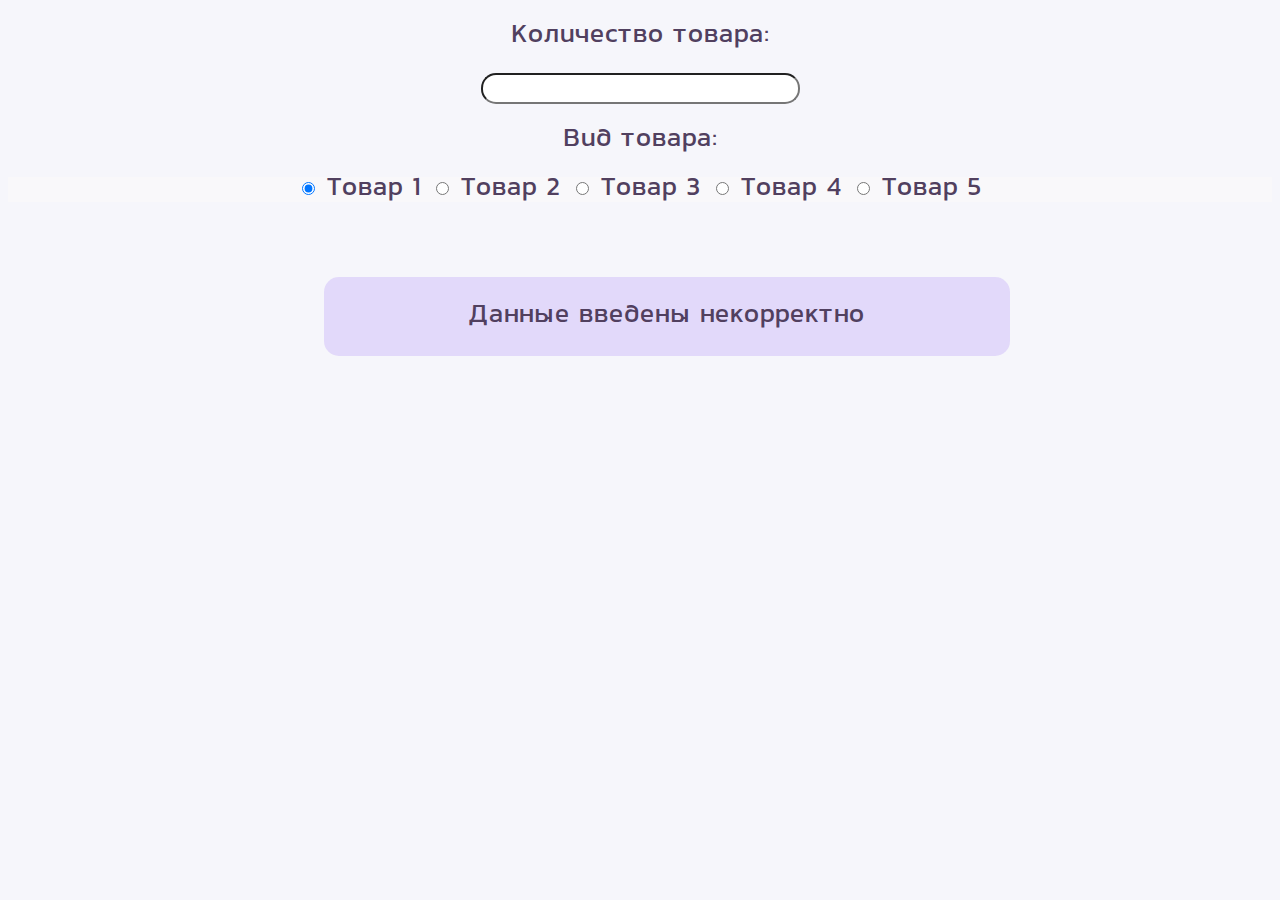
<file: index.html>
<!DOCTYPE html>
<html lang="en">
<head>
    <meta charset="UTF-8">
    <meta name="viewport" content="width=device-width, initial-scale=1.0">
    <meta http-equiv="refresh" content="0; url=./lab6/index.html" />
    <title>Document</title>
</head>
<body>
    
</body>
</html>
</file>
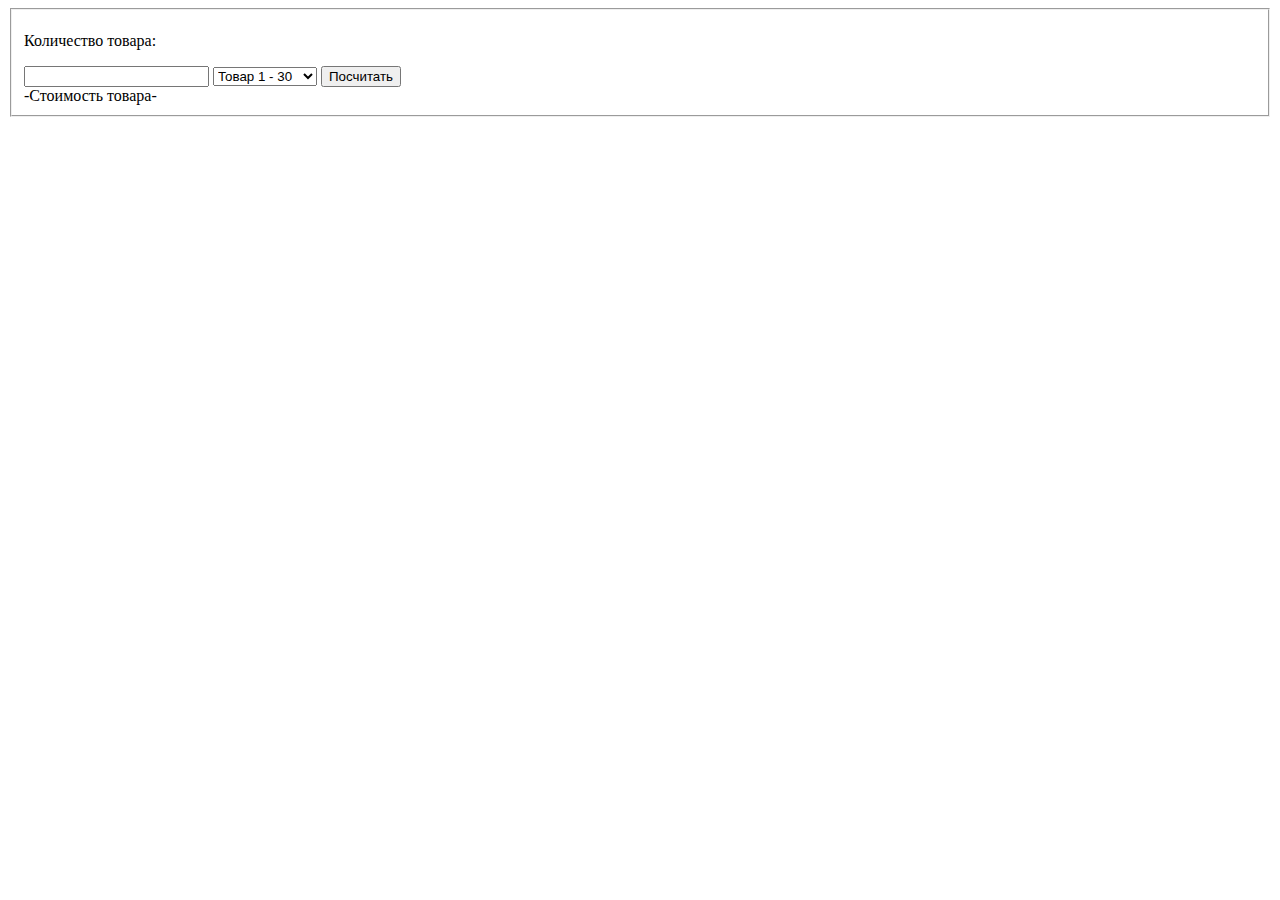
<file: lab5/index.html>
<!DOCTYPE html>
<html lang="ru">

<head>
    <meta charset="UTF-8">
    <meta name="viewport" content="width=device-width, initial-scale=1.0">
    <script src="calc.js" defer></script>
    <title> LAB5 </title>
</head>

<body>
    <fieldset>
    <form>
        <p> Количество товара: </p>
        <input name="cost" type="text">

        <select name="goods">
            <option value="g_1">Товар 1 - 30</option>
            <option value="g_2">Товар 2 - 50</option>
            <option value="g_3">Товар 3 - 189</option>
            <option value="g_4">Товар 4 - 95</option>
            <option value="g_5">Товар 5 - 60</option>
        </select>

        <button id="button_1"> Посчитать </button>
    </form>

    <div id="result">-Стоимость товара-</div>
    </fieldset>
</body>
</html>
</file>
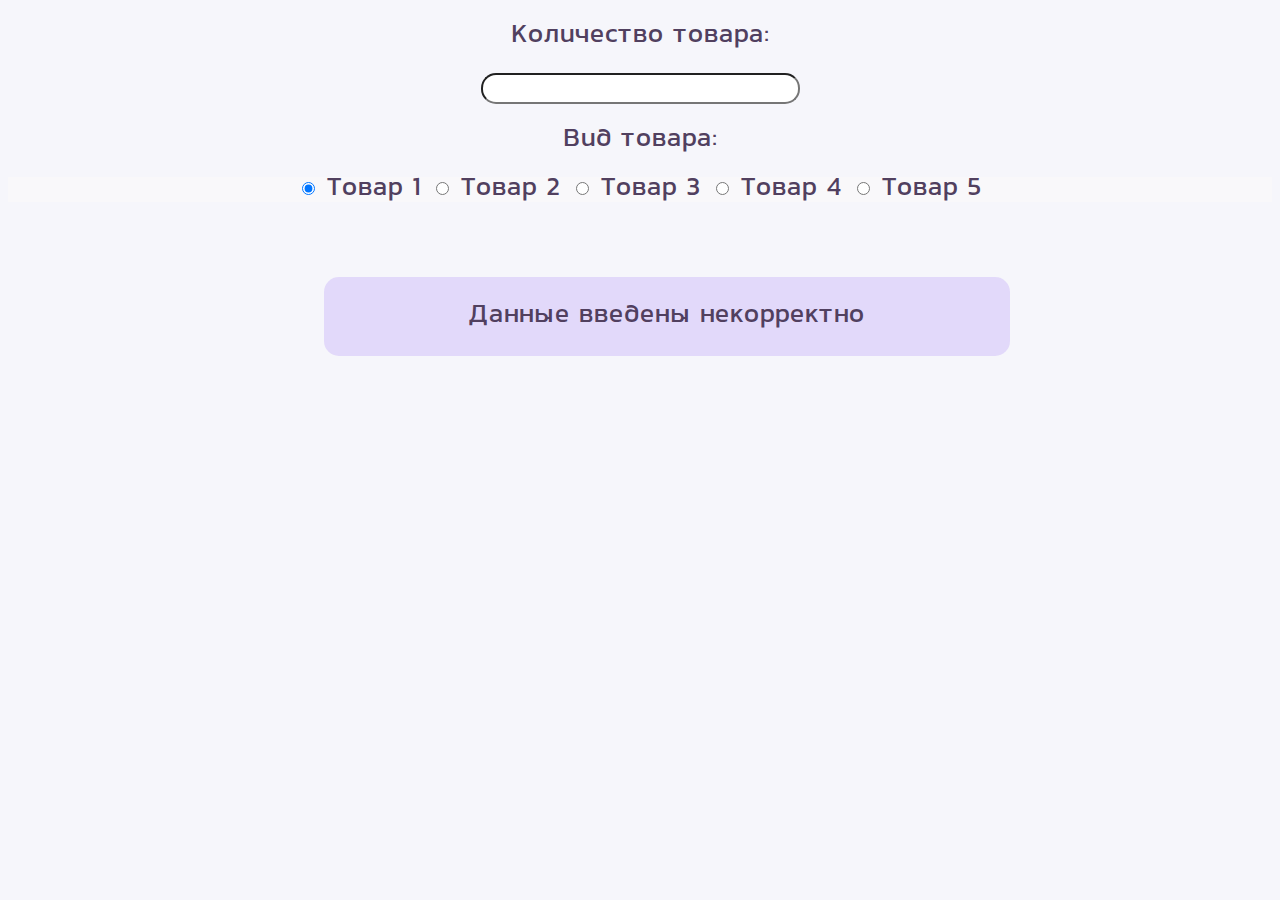
<file: lab6/index.html>
<!DOCTYPE html>
<html lang="ru">

<head>
    <meta charset="UTF-8">
    <meta name="viewport" content="width=device-width, initial-scale=1.0">
    <script src="calc.js" defer></script>
    <link rel="stylesheet"  href="filestyle/style.css">
    <title> LAB6 </title>
</head>

<body>
    <form>
        <p> Количество товара: </p>
        <input name="amount" type="number"> 
        <br>

        <p> Вид товара: </p>
        <div class="myradios" id="myradios">
            <label><input type="radio" name="goods" value="g_1" checked="checked"> Товар 1 </label>
            <label><input type="radio" name="goods" value="g_2"> Товар 2 </label>
            <label><input type="radio" name="goods" value="g_3"> Товар 3 </label>
            <label><input type="radio" name="goods" value="g_4"> Товар 4 </label>
            <label><input type="radio" name="goods" value="g_5"> Товар 5 </label>
        </div> 
        <br>
         
        <select name="g_options" id="goods_options">
            <option value="option_1"> Без дополнительных опций </option>
            <option value="option_2"> Опция 1 </option>
            <option value="option_3"> Опция 2 </option>
        </select>
        <br>

        <div id="checkboxes">
            <label><input type="checkbox" name="property_1" /> Свойство 1 </label>
            <label><input type="checkbox" name="property_2" /> Свойство 2 </label>
            <label><input type="checkbox" name="property_3" /> Свойство 3 </label>
        </div>
        <br>

    </form>

    <div id="result">-Стоимость товара-</div>

</body>
</html>
</file>
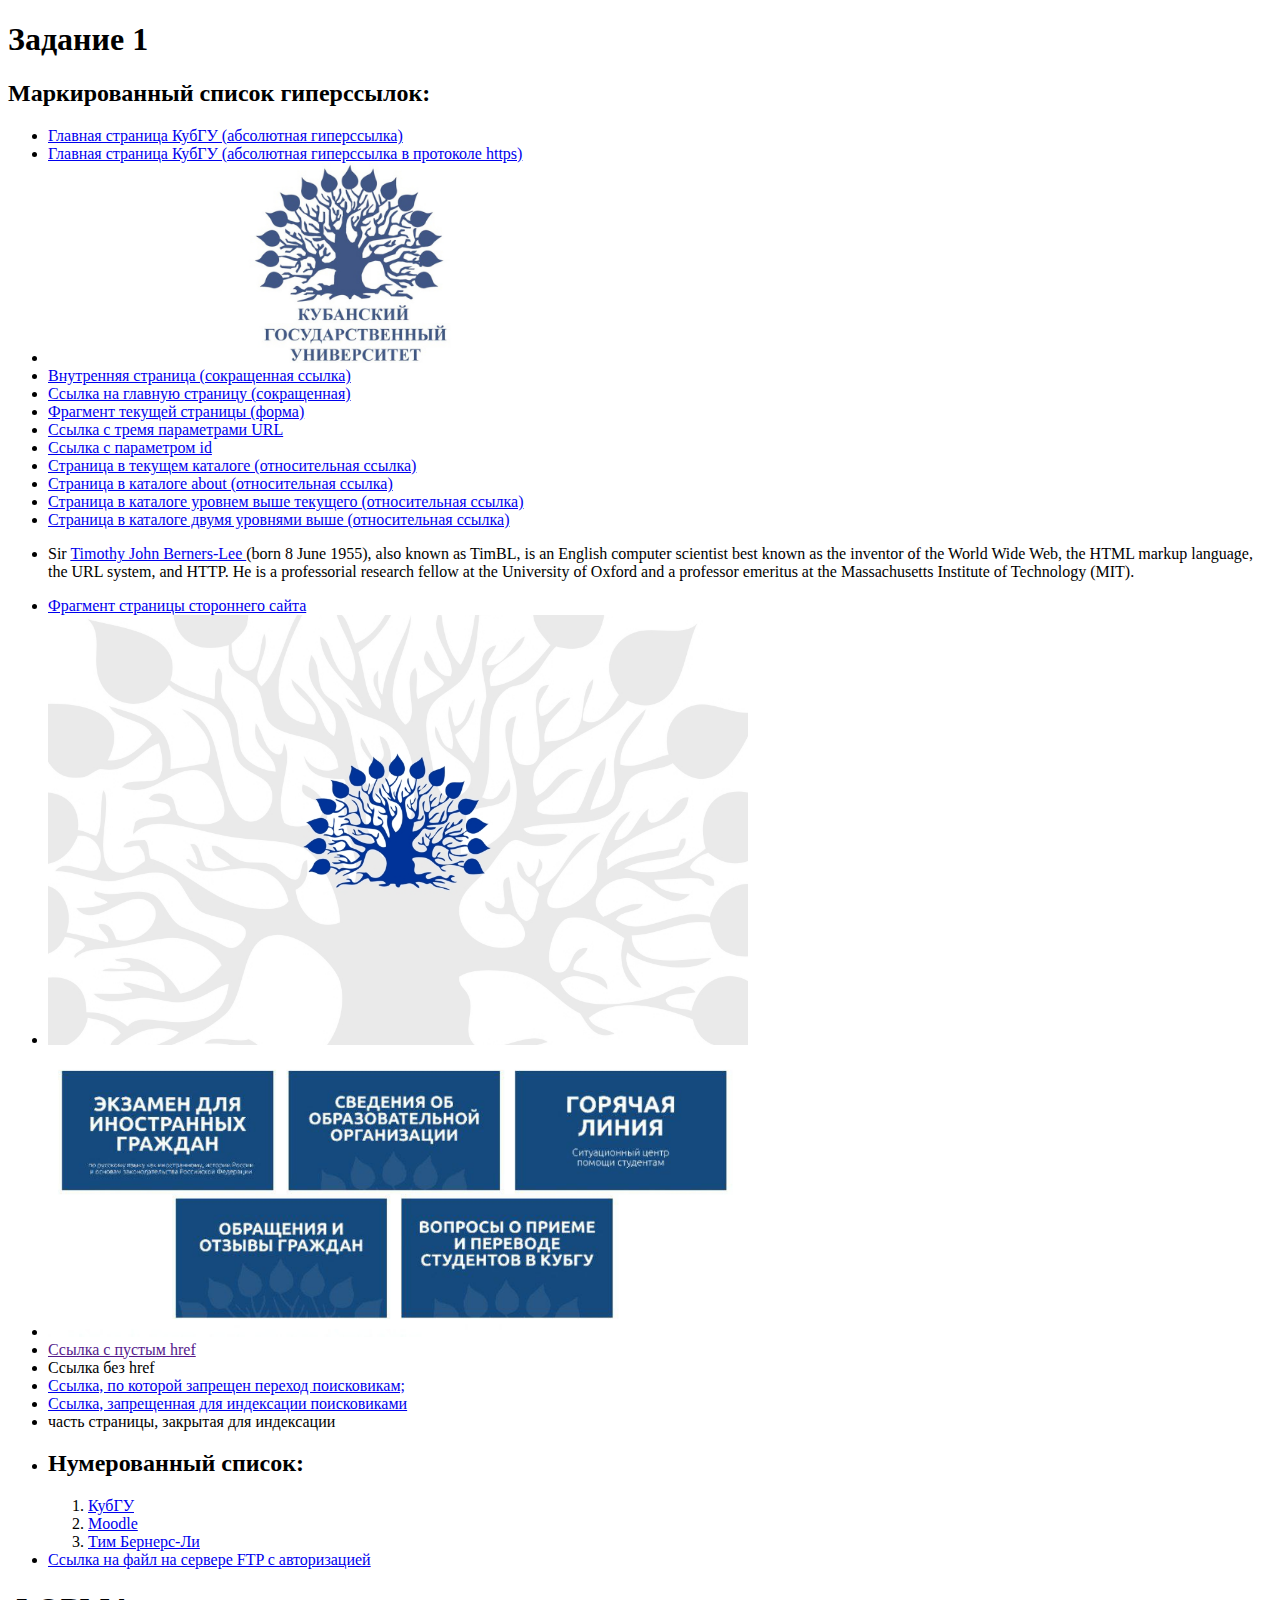
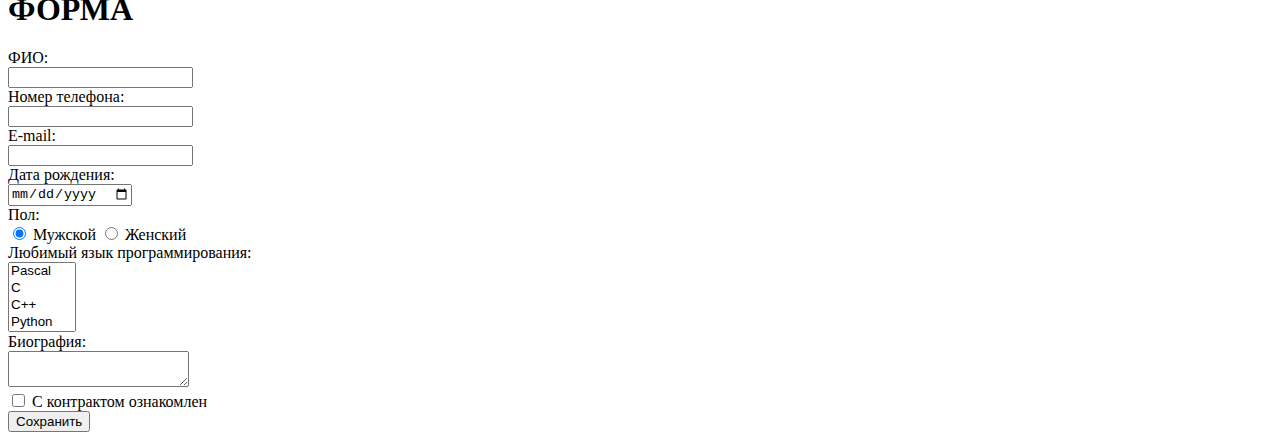
<file: ext/first/index.html>
<!DOCTYPE html>

<html lang="ru">

  <head>
    <meta charset="UTF-8">
    <meta name="viewport" content="width=device-width, initial-scale=1.0">
    <title>Задание 1</title>
  </head>

  <body>
    <h1 > Задание 1</h1>
    
    <h2> Маркированный список гиперсcылок: </h2>
    <ul>
      <li> <a href="http://kubsu.ru/" target="_blank"> Главная страница КубГУ (абсолютная гиперссылка) </a> </li>
      <li> <a href="https://kubsu.ru/" target="_blank"> Главная страница КубГУ (абсолютная гиперссылка в протоколе https) </a> </li>
      <li> <a href="http://kubsu.ru/" target="_blank"> 
        <img src="kubgulogo.png" alt="kubgulogo" style="width: 600px"> </a> </li>
      
      <li> <a href="./file(0).html" target="_blank"> Внутренняя страница (сокращенная ссылка)</a></li>
      
      <li> <a href="index.html" target="_blank"> Ссылка на главную страницу (сокращенная)</a> </li>
      <li> <a href="index.html#form"> Фрагмент текущей страницы (форма)</a> </li>
      <li> <a href="https://example.com/page?first=value1&second=value2&third=value3" target="_blank"> Ссылка с тремя параметрами URL</a></li>
      <li> <a href="https://www.example.com/products?cat=electronics&id=456" target="_blank"> Ссылка с параметром id </a></li>
      
      <li> <a href="./file(0).html" target="_blank" > Страница в текущем каталоге (относительная ссылка) </a></li>
      <li> <a href="./about/fileInAbout.html" target="_blank" > Страница в каталоге about (относительная ссылка) </a></li>
      <li> <a href="../file(1).html" target="_blank"> Страница в каталоге уровнем выше текущего  (относительная ссылка)</a></li>
      <li> <a href="../../file(2).html" target="_blank"> Страница в каталоге двумя уровнями выше (относительная ссылка) </a></li>
      <li> <p> Sir <a href="https://en.wikipedia.org/wiki/Tim_Berners-Lee" target="_blank">Timothy John Berners-Lee </a> (born 8 June 1955), also known as TimBL, is an English computer 
      scientist best known as the inventor of the World Wide Web, the HTML markup language, the URL system, and HTTP. 
      He is a professorial research fellow at the University of Oxford
       and a professor emeritus at the Massachusetts Institute of Technology (MIT). </p> </li>
      <li> <a href="https://en.wikipedia.org/wiki/Tim_Berners-Lee#:~:text=%5B23%5D-,Early%20life,-Berners%2DLee%20was" target="_blank"> Фрагмент страницы стороннего сайта</a></li>
      <li> <map name="button"> 
        <area shape="circle" alt="circlekubgu" coords="350,215,80" href="http://kubsu.ru/" target="_blank">
        </map>
      <img src="button.png" usemap="#button"
       style="width: 700px"  alt="logo_button"> </li>
       <li> <img src="kubgumenu.png" alt="menukubgu" usemap="#kubgu_menu" width="700" >
        <map name="kubgu_menu"> 
        <area shape="rect" alt="exam" coords="14,22,222,138" href="https://migrantam.kubsu.ru/" target="_blank">
        <area shape="rect" alt="info" coords="243,25,448,139" href="https://www.kubsu.ru/ru/sveden" target="_blank">
        <area shape="rect" alt="line" coords="467,23,677,138" href="https://www.kubsu.ru/node/35429" target="_blank">
        <area shape="rect" alt="reviews" coords="129,150,337,264" href="https://www.kubsu.ru/ru/public_reception" target="_blank">
        <area shape="rect" alt="questions" coords="353,152,563,266" href="https://www.kubsu.ru/ru/abiturient/question" target="_blank">
       </map> </li>
      <li> <a href=""> Ссылка с пустым href </a> </li>
      <li> <a > Ссылка без href </a></li>
      <li> <a href="index.html" target="_blank" rel="nofollow"> Ссылка, по которой запрещен переход поисковикам; </a></li>
      <li> <a href="index.html" target="_blank" rel="noindex"> Ссылка, запрещенная для индексации поисковиками</a></li>
      <li> <!--noindex--> часть страницы, закрытая для индексации<!--/noindex--> </li>
      <li> <h2> Нумерованный список: </h2> 
      <ol>
          <li> <a href="http://kubsu.ru/" title="Сайт Кубанского государственного университета" target="_blank"> КубГУ </a> </li>
          <li> <a href="https://moodle.org/" title="Платформа Moodle" target="_blank"> Moodle </a></li>
          <li> <a href="https://en.wikipedia.org/wiki/Tim_Berners-Lee" title="Создатель URI, URL, HTTP, HTML" target="_blank"> Тим Бернерс-Ли</a></li>
      </ol> </li>
    <li> <a href="ftp://user:password@tavalik.ru/Temp/file.txt" target="_blank"> Ссылка на файл на сервере FTP с авторизацией</a></li>

    </ul>

    <div id="form"> <h1> ФОРМА </h1> </div>
    <form action="URL_отправки_данных" method="POST">

    <label> 
      ФИО: <br/>
      <input name="field-name-1" />
    </label> <br/>

    <label> 
      Номер телефона: <br />
      <input name="field-number" 
        type="tel" />
    </label> <br/>

    <label>
      E-mail: <br/>
      <input name="field-email"
        type="email" />
    </label> <br/>

    <label> 
      Дата рождения: <br/>
      <input name="field-date"
        type="date" />
    </label> <br/>

    Пол: <br /> 
    <label> <input type="radio" checked="checked" 
      name="radio-group-1" value="1" /> Мужской </label>
    <label> <input type="radio"  name="radio-group-1" 
      value="2" /> Женский</label> <br/>

    <label> 
      Любимый язык программирования: <br/>
      <select name="field-language"
        multiple="multiple">
        <option value="Pascal"> Pascal</option>
        <option value="C"> C</option>
        <option value="C++"> C++ </option>
        <option value="Python"> Python</option>
        <option value="Java"> Java</option>
        <option value="JavaScript"> JavaScript</option>
        <option value="PHP"> PHP</option>
        <option value="Clojure"> Clojure</option>
        <option value="Haskel"> Haskel</option>
        <option value="Prolog"> Prolog</option>
        <option value="Scala"> Scala</option>
      </select>
    </label> <br/>

    <label>
      Биография: <br/>
      <textarea name="field-biography"> </textarea>
    </label> <br/>

    <label> <input type="checkbox" name="check" /> 
      С контрактом ознакомлен 
    </label> <br/>

    <input type="submit" value="Сохранить"/> 
    </form>

  </body>

</html>
</file>
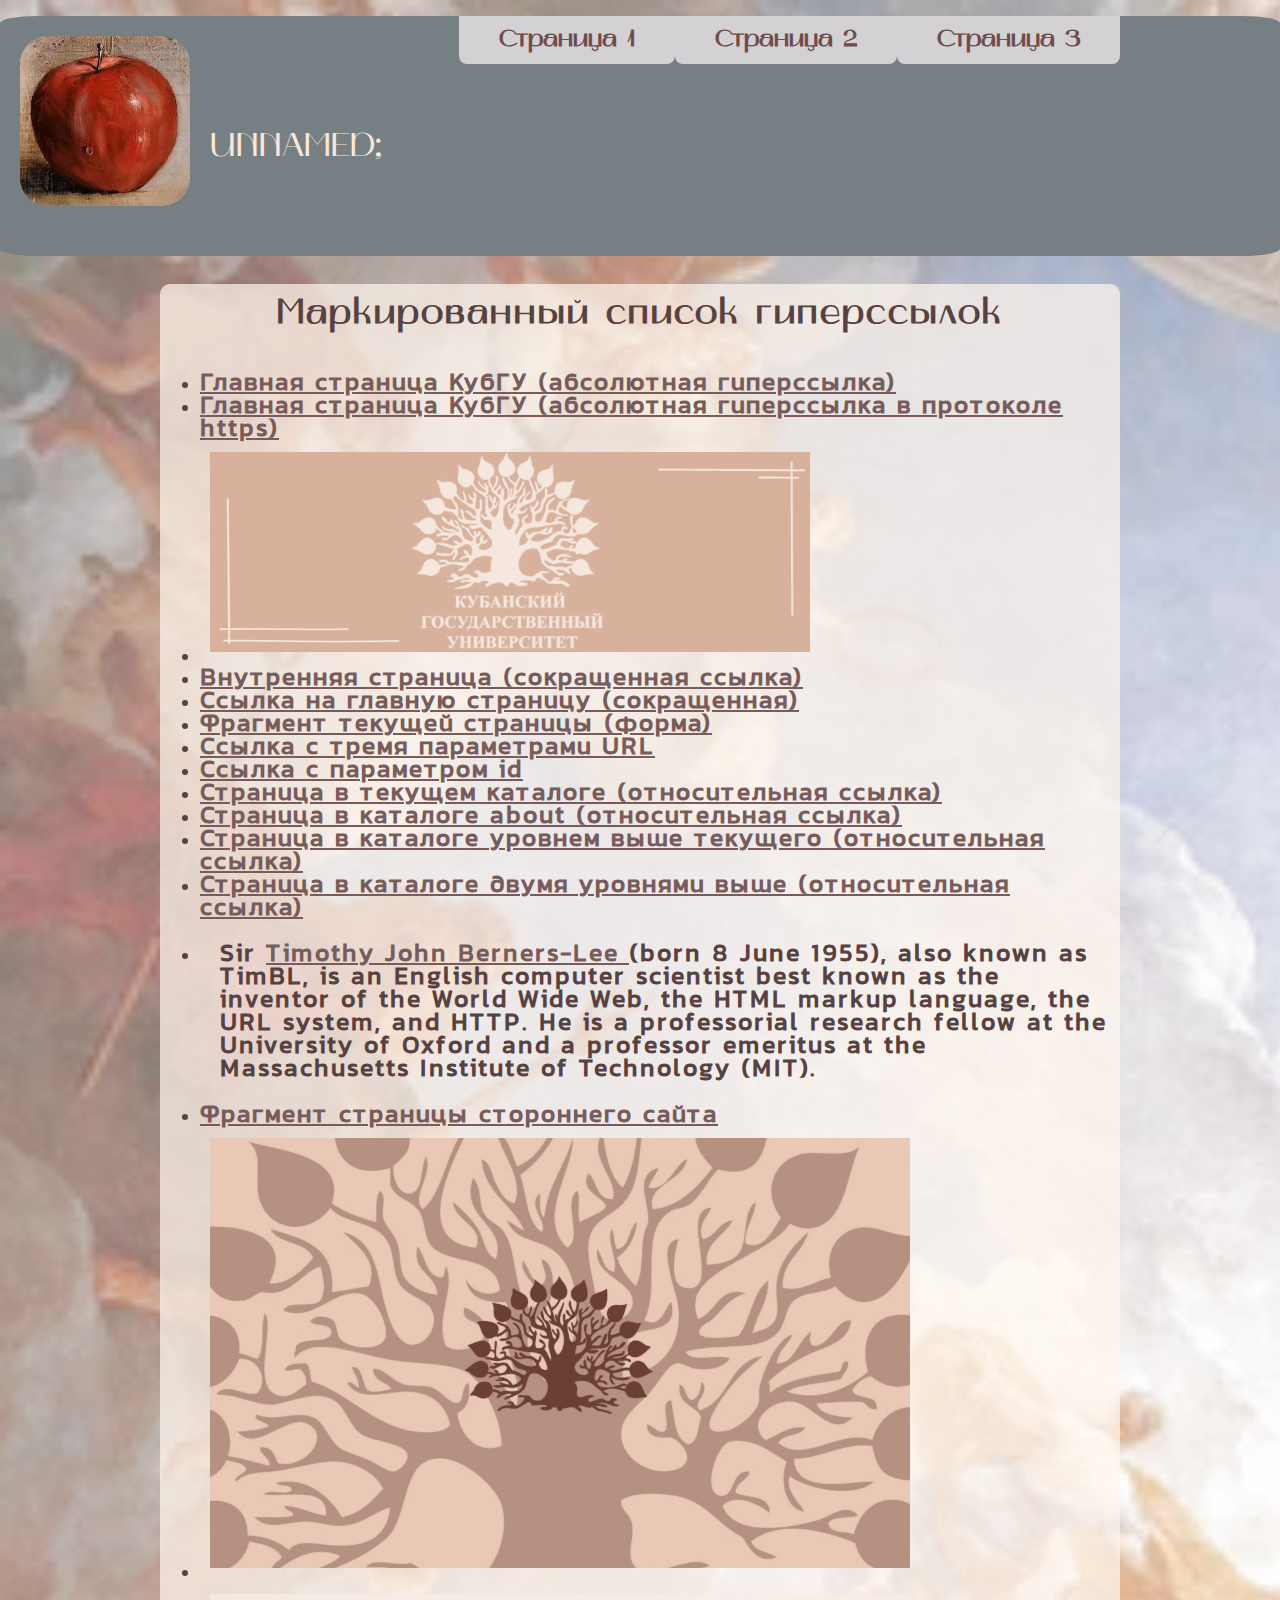
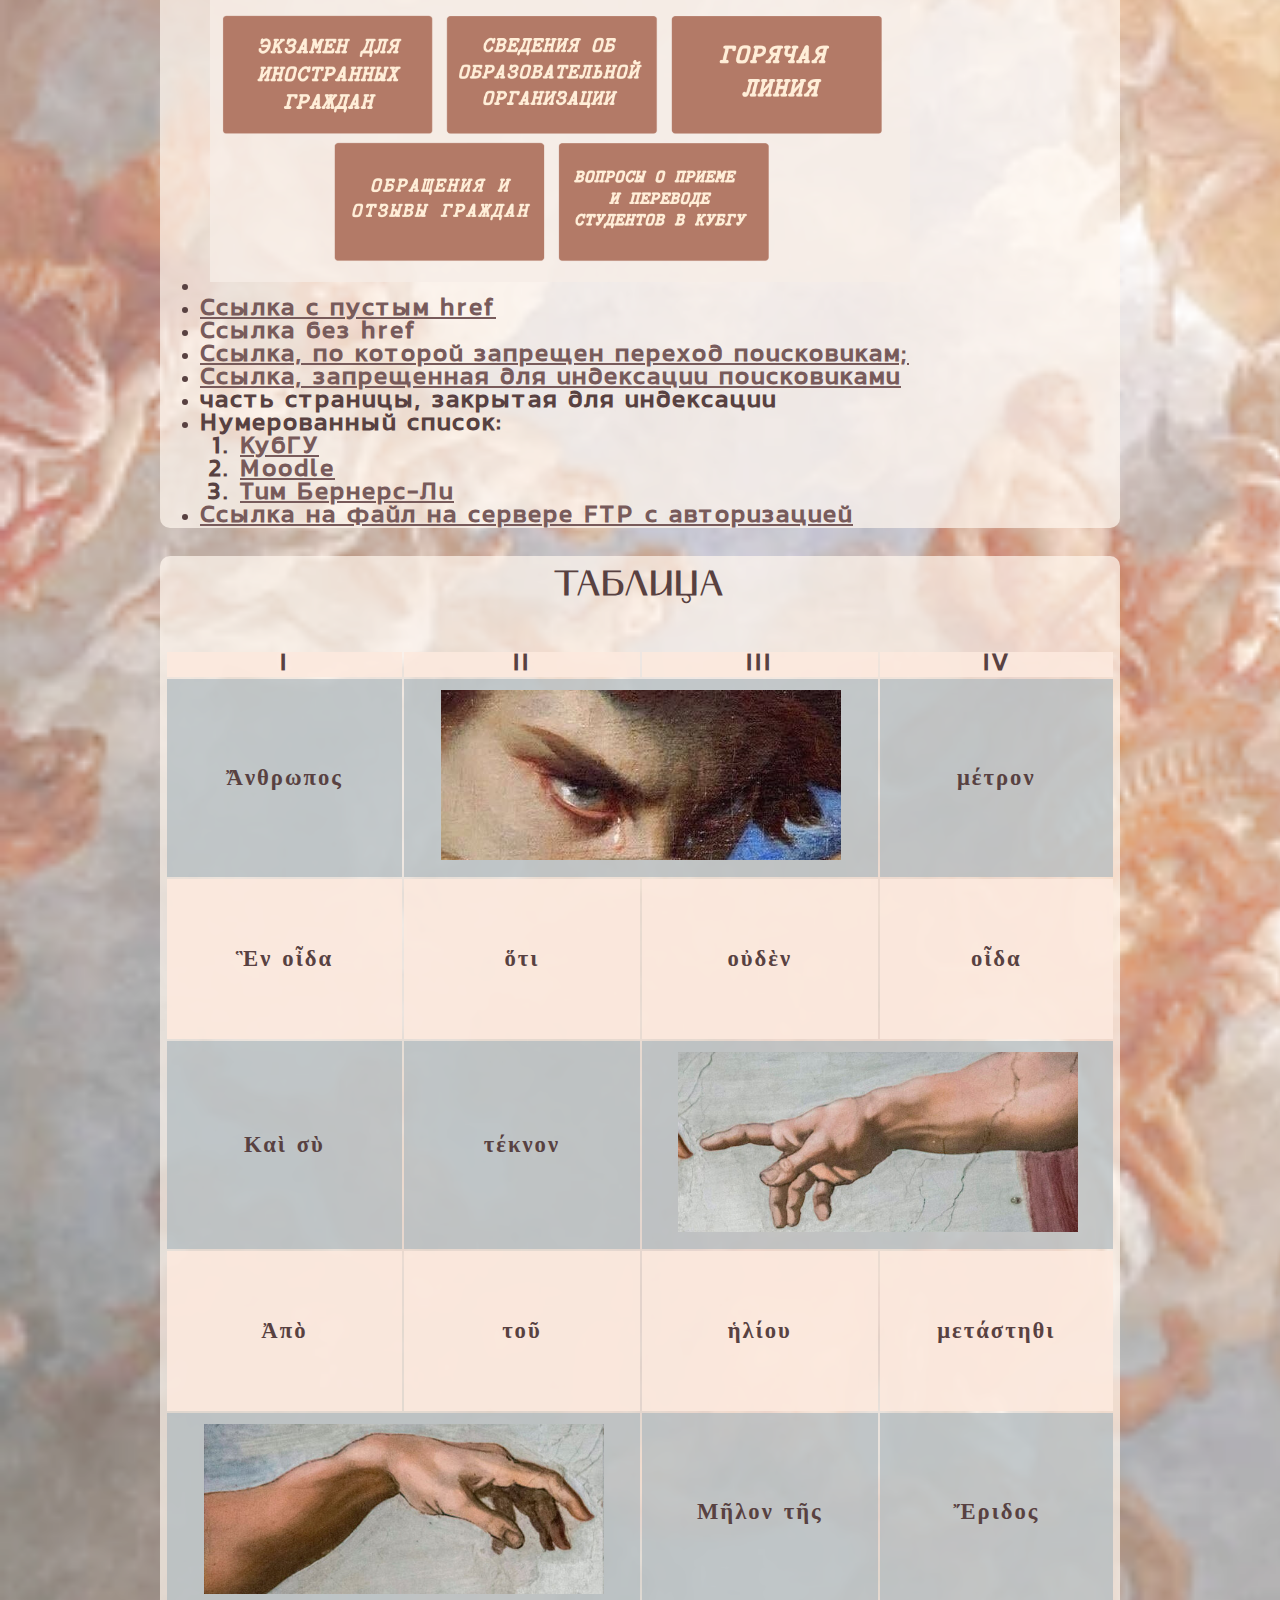
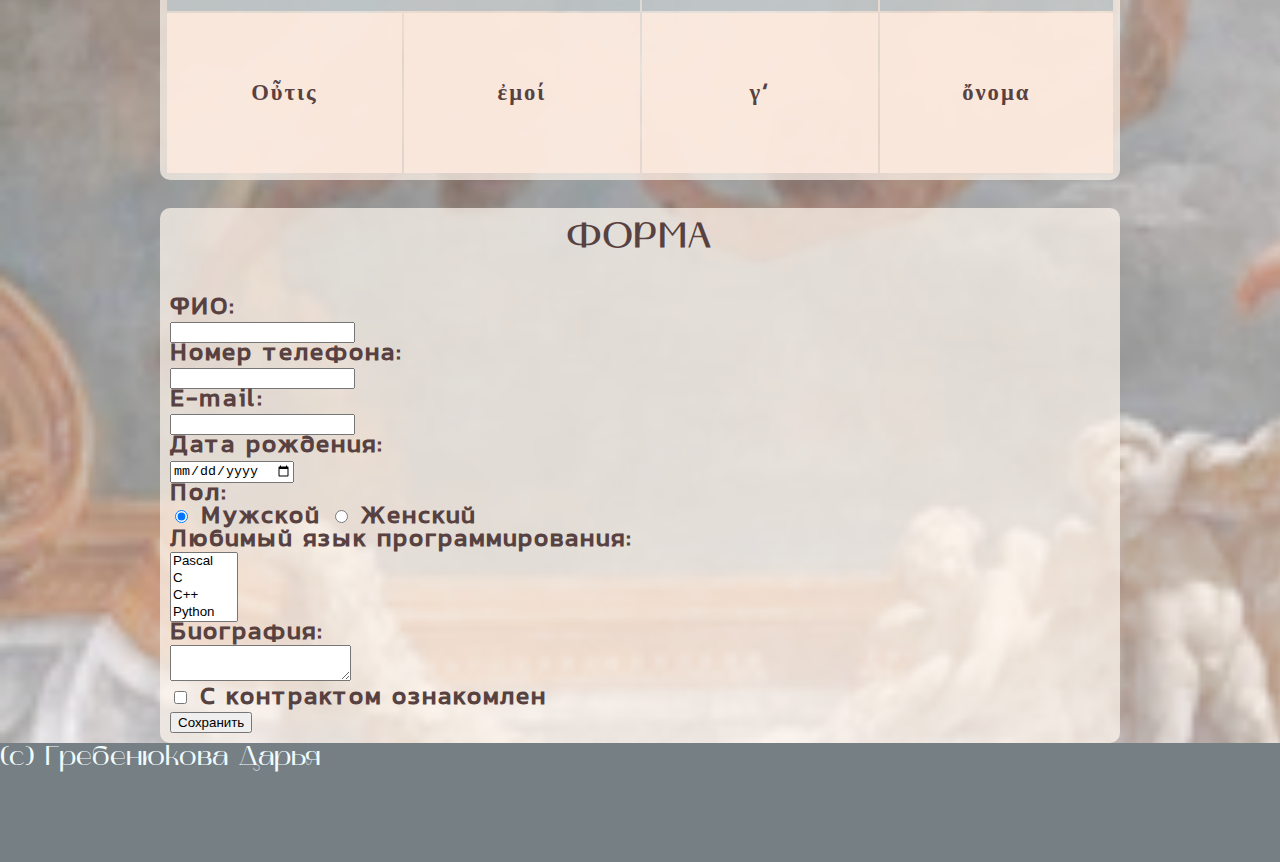
<file: lab2/ext/first/index.html>
<!DOCTYPE html>
<html lang="ru">

  <head>
    <meta charset="UTF-8">
    <meta name="viewport" content="width=device-width, initial-scale=1.0">
    <link rel="stylesheet"  href="filestyle/styles/style.css">
    <title> LAB2 </title>
  </head>

  <body>
    <header> 
      <img id="logo" alt="header_logo" src="filestyle/img/apple.png" />
      <nav> 
        <ul>
          <li> <a href="./file(0).html "> Страница 3 </a></li>
          <li> <a href="./about/fileInAbout.html"> Страница 2 </a></li>
          <li> <a href="../file(1).html"> Страница 1 </a></li>
        </ul>
      </nav>
    <h1 id="head_text"> UNNAMED; </h1>
    </header>
    
    <div class="content">
    <h2> Маркированный список гиперсcылок </h2>
    <ul>
      <li> <a href="http://kubsu.ru/" target="_blank"> Главная страница КубГУ (абсолютная гиперссылка) </a> </li>
      <li> <a href="https://kubsu.ru/" target="_blank"> Главная страница КубГУ (абсолютная гиперссылка в протоколе https) </a> </li>
      <li> <a href="http://kubsu.ru/" target="_blank"> 
        <img src="kubgulogo.png" alt="kubgulogo" style="width: 600px"> </a> </li>
      
      <li> <a href="file(0).html" target="_blank"> Внутренняя страница (сокращенная ссылка)</a></li>
      <li> <a href="/index.html" target="_blank"> Ссылка на главную страницу (сокращенная)</a> </li>
      <li> <a href="index.html#form"> Фрагмент текущей страницы (форма)</a> </li>
      <li> <a href="https://example.com/page?first=value1&second=value2&third=value3" target="_blank"> Ссылка с тремя параметрами URL</a></li>
      <li> <a href="https://www.example.com/products?cat=electronics&id=456" target="_blank"> Ссылка с параметром id </a></li>
      
      <li> <a href="./file(0).html" target="_blank" > Страница в текущем каталоге (относительная ссылка) </a></li>
      <li> <a href="./about/fileInAbout.html" target="_blank" > Страница в каталоге about (относительная ссылка) </a></li>
      <li> <a href="../file(1).html" target="_blank"> Страница в каталоге уровнем выше текущего  (относительная ссылка)</a></li>
      <li> <a href="../../file(2).html" target="_blank"> Страница в каталоге двумя уровнями выше (относительная ссылка) </a></li>
      <li> <p> Sir <a href="https://en.wikipedia.org/wiki/Tim_Berners-Lee" target="_blank">Timothy John Berners-Lee </a> (born 8 June 1955), also known as TimBL, is an English computer 
      scientist best known as the inventor of the World Wide Web, the HTML markup language, the URL system, and HTTP. 
      He is a professorial research fellow at the University of Oxford
       and a professor emeritus at the Massachusetts Institute of Technology (MIT). </p> </li>
      <li> <a href="https://en.wikipedia.org/wiki/Tim_Berners-Lee#:~:text=%5B23%5D-,Early%20life,-Berners%2DLee%20was" target="_blank"> Фрагмент страницы стороннего сайта</a></li>
      <li> <map name="button"> 
        <area shape="circle" alt="circlekubgu" coords="350,215,80" href="http://kubsu.ru/" target="_blank">
        </map>
      <img src="button.png" usemap="#button"
       style="width: 700px"  alt="logo_button"> </li>
       <li> <img src="kubgumenu.png" alt="menukubgu" usemap="#kubgu_menu" width="700" >
        <map name="kubgu_menu"> 
        <area shape="rect" alt="exam" coords="14,22,222,138" href="https://migrantam.kubsu.ru/" target="_blank">
        <area shape="rect" alt="info" coords="243,25,448,139" href="https://www.kubsu.ru/ru/sveden" target="_blank">
        <area shape="rect" alt="line" coords="467,23,677,138" href="https://www.kubsu.ru/node/35429" target="_blank">
        <area shape="rect" alt="reviews" coords="129,150,337,264" href="https://www.kubsu.ru/ru/public_reception" target="_blank">
        <area shape="rect" alt="questions" coords="353,152,563,266" href="https://www.kubsu.ru/ru/abiturient/question" target="_blank">
       </map> </li>
      <li> <a href=""> Ссылка с пустым href </a> </li>
      <li> <a > Ссылка без href </a></li>
      <li> <a href="index.html" target="_blank" rel="nofollow"> Ссылка, по которой запрещен переход поисковикам; </a></li>
      <li> <a href="index.html" target="_blank" rel="noindex"> Ссылка, запрещенная для индексации поисковиками</a></li>
      <li> <!--noindex--> часть страницы, закрытая для индексации<!--/noindex--> </li>
      <li> Нумерованный список: <br/>
      <ol>
          <li> <a href="http://kubsu.ru/" title="Сайт Кубанского государственного университета" target="_blank"> КубГУ </a> </li>
          <li> <a href="https://moodle.org/" title="Платформа Moodle" target="_blank"> Moodle </a></li>
          <li> <a href="https://en.wikipedia.org/wiki/Tim_Berners-Lee" title="Создатель URI, URL, HTTP, HTML" target="_blank"> Тим Бернерс-Ли</a></li>
      </ol> </li>
    <li> <a href="ftp://user:password@tavalik.ru/Temp/file.txt" target="_blank"> Ссылка на файл на сервере FTP с авторизацией</a></li>
  </ul>
  </div>

  <div class="tbl">
    <h2> ТАБЛИЦА </h2> 
  <table>
    <tr>
      <th>I</th>
      <th>II</th>
      <th> III</th>
      <th> IV </th>
    </tr>
    <tr class="tab1">
      <td >Ἄνθρωπος</td>
      <td  colspan="2"> <img alt="1line_img" src="./filestyle/img/1st_line.png" width="400" height="170"> </td>
      <td>μέτρον</td>
    </tr>
    <tr class="tab2">
      <td> Ἓν οἶδα</td>
        <td> ὅτι</td>
        <td>οὐδὲν</td>
        <td>οἶδα</td>
    </tr>
    <tr class="tab1">
      <td> Καὶ σὺ</td>
        <td> τέκνον</td>
      <td colspan="2"> <img alt="3line_img" src="./filestyle/img/3rd_line.png" width="400" height="180"> </td>
    </tr>
    <tr class="tab2">
        <td>Ἀπὸ</td>
      <td >τοῦ</td>
      <td>ἡλίου</td>
      <td>μετάστηθι</td>
    </tr>
    <tr class="tab1">
      <td colspan="2"> <img alt="5line_img" src="./filestyle/img/5th_line.png" width="400" height="170"> </td>
      <td>Μῆλον τῆς </td>
      <td>Ἔριδος</td>
    </tr>
    <tr class="tab2">
        <td>Οὖτις</td>
        <td>ἐμοί</td>
        <td>γ'</td>
        <td>ὄνομα</td>
      </tr>
  </table>
</div>

    
    <div class="formstyle" >
    <div id="form"> <h2> ФОРМА </h2> 
    <form action="URL_отправки_данных" method="POST">

    <label> 
      ФИО: <br/>
      <input name="field-name-1" />
    </label> <br/>

    <label> 
      Номер телефона: <br />
      <input name="field-number" 
        type="tel" />
    </label> <br/>

    <label>
      E-mail: <br/>
      <input name="field-email"
        type="email" />
    </label> <br/>

    <label> 
      Дата рождения: <br/>
      <input name="field-date"
        type="date" />
    </label> <br/>

    Пол: <br /> 
    <label> <input type="radio" checked="checked" 
      name="radio-group-1" value="1" /> Мужской </label>
    <label> <input type="radio"  name="radio-group-1" 
      value="2" /> Женский</label> <br/>

    <label> 
      Любимый язык программирования: <br/>
      <select name="field-language"
        multiple="multiple">
        <option value="Pascal"> Pascal</option>
        <option value="C"> C</option>
        <option value="C++"> C++ </option>
        <option value="Python"> Python</option>
        <option value="Java"> Java</option>
        <option value="JavaScript"> JavaScript</option>
        <option value="PHP"> PHP</option>
        <option value="Clojure"> Clojure</option>
        <option value="Haskel"> Haskel</option>
        <option value="Prolog"> Prolog</option>
        <option value="Scala"> Scala</option>
      </select>
    </label> <br/>

    <label>
      Биография: <br/>
      <textarea name="field-biography"> </textarea>
    </label> <br/>

    <label> <input type="checkbox" name="check" /> 
      С контрактом ознакомлен 
    </label> <br/>

    <input type="submit" value="Сохранить"/> 
    </form>
  </div>
</div>

<footer>
  (с) Гребенюкова Дарья
</footer>
  
  </body>
</html>
</file>
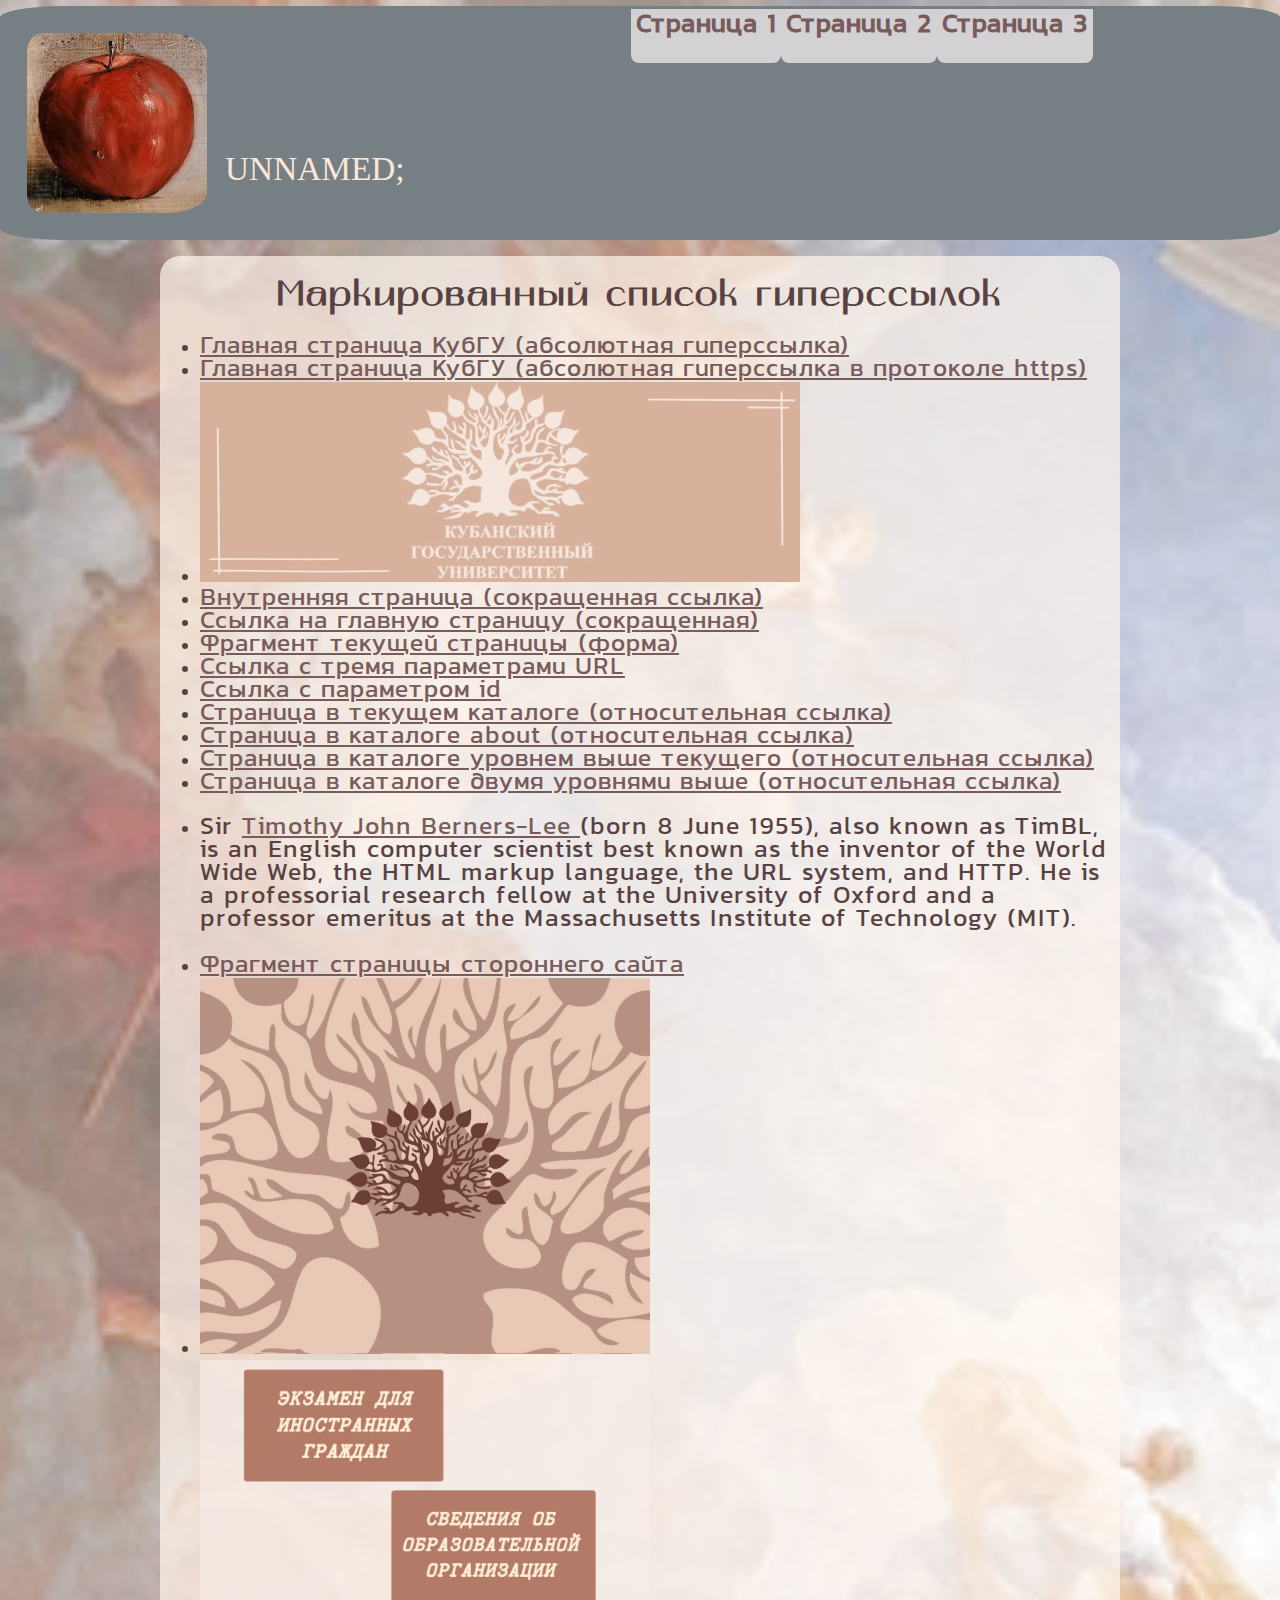
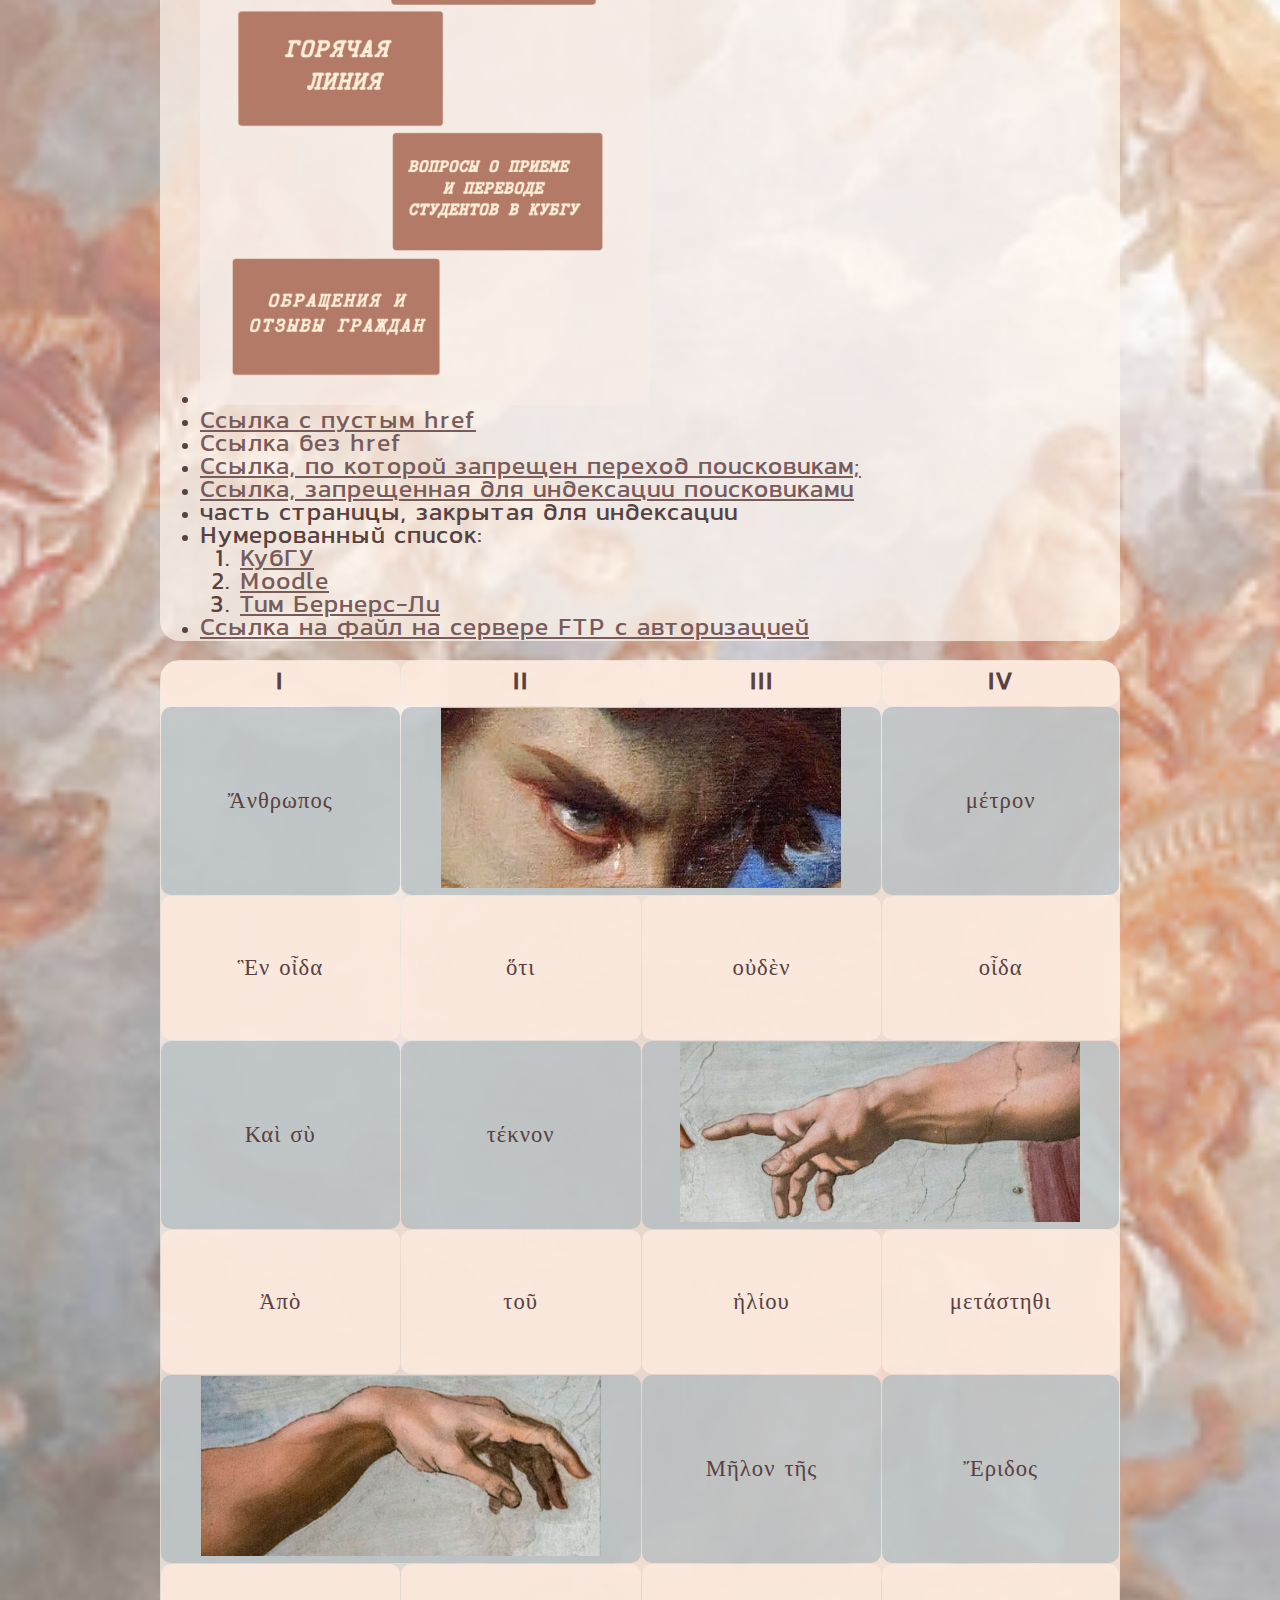
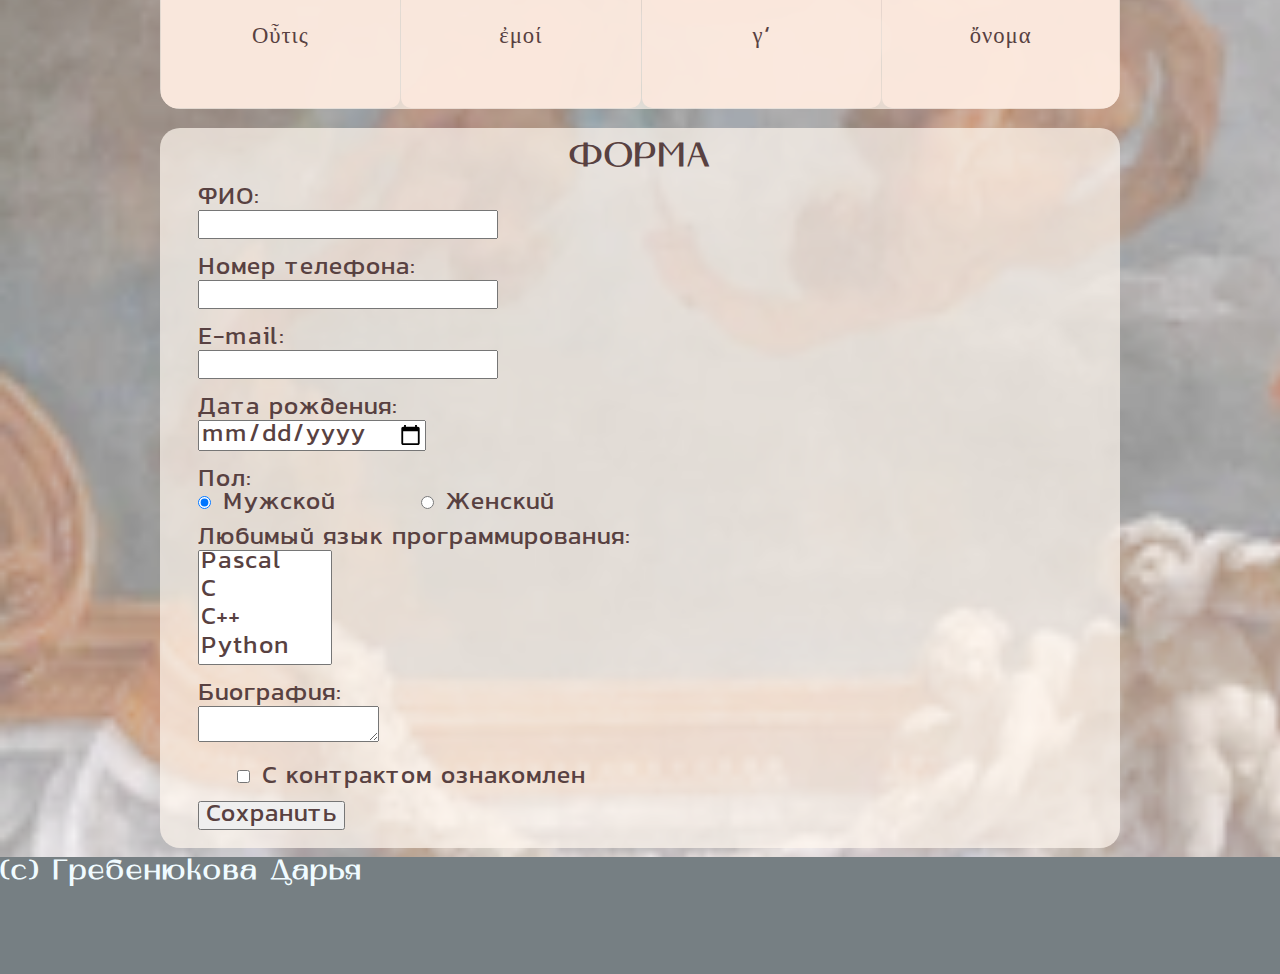
<file: lab3/ext/first/index.html>
<!DOCTYPE html>
<html lang="ru">

<head>
  <meta charset="UTF-8">
  <meta name="viewport" content="width=device-width, initial-scale=1.0">
  <link rel="stylesheet"  href="filestyle/styles/style.css">
  <title> LAB3 </title>
</head>
    
  <body>
    <header> 
      <img id="logo" alt="header_logo" src="filestyle/img/apple.png" />
      <h1> UNNAMED; </h1>
      <nav> 
        <ul>
          <li> <a href="./file(0).html "> Страница 1 </a></li>
          <li> <a href="./about/fileInAbout.html"> Страница 2 </a></li>
          <li> <a href="../file(1).html"> Страница 3 </a></li>
        </ul>
      </nav>
    </header>
    

  <div id="main_content">
    <main>
      <h2> Маркированный список гиперсcылок </h2>
      <ul>
        <li> <a href="http://kubsu.ru/" target="_blank"> Главная страница КубГУ (абсолютная гиперссылка) </a> </li>
        <li> <a href="https://kubsu.ru/" target="_blank"> Главная страница КубГУ (абсолютная гиперссылка в протоколе https) </a> </li>
        <li> <a href="http://kubsu.ru/" target="_blank"> 
          <img src="kubgulogo.png" alt="kubgulogo" style="width: 600px"> </a> </li>
        
        <li> <a href="file(0).html" target="_blank"> Внутренняя страница (сокращенная ссылка)</a></li>
        <li> <a href="/index.html" target="_blank"> Ссылка на главную страницу (сокращенная)</a> </li>
        <li> <a href="index.html#form"> Фрагмент текущей страницы (форма)</a> </li>
        <li> <a href="https://example.com/page?first=value1&second=value2&third=value3" target="_blank"> Ссылка с тремя параметрами URL</a></li>
        <li> <a href="https://www.example.com/products?cat=electronics&id=456" target="_blank"> Ссылка с параметром id </a></li>
        
        <li> <a href="./file(0).html" target="_blank" > Страница в текущем каталоге (относительная ссылка) </a></li>
        <li> <a href="./about/fileInAbout.html" target="_blank" > Страница в каталоге about (относительная ссылка) </a></li>
        <li> <a href="../file(1).html" target="_blank"> Страница в каталоге уровнем выше текущего  (относительная ссылка)</a></li>
        <li> <a href="../../file(2).html" target="_blank"> Страница в каталоге двумя уровнями выше (относительная ссылка) </a></li>
        <li> <p> Sir <a href="https://en.wikipedia.org/wiki/Tim_Berners-Lee" target="_blank">Timothy John Berners-Lee </a> (born 8 June 1955), also known as TimBL, is an English computer 
        scientist best known as the inventor of the World Wide Web, the HTML markup language, the URL system, and HTTP. 
        He is a professorial research fellow at the University of Oxford
         and a professor emeritus at the Massachusetts Institute of Technology (MIT). </p> </li>
        <li> <a href="https://en.wikipedia.org/wiki/Tim_Berners-Lee#:~:text=%5B23%5D-,Early%20life,-Berners%2DLee%20was" target="_blank"> Фрагмент страницы стороннего сайта</a></li>
        <li> <map name="button"> 
          <area shape="circle" alt="circlekubgu" coords="228,187,70" href="http://kubsu.ru/" target="_blank">
          </map>
        <img src="button.png" usemap="#button"
         style="width: 450px"  alt="logo_button"> </li>
         <li> <img src="kubgumenu.png" alt="menukubgu" usemap="#kubgu_menu" width="450" >
          <map name="kubgu_menu"> 
          <area shape="rect" alt="exam" coords="45,11,241,116" href="https://migrantam.kubsu.ru/" target="_blank">
          <area shape="rect" alt="info" coords="192,132,393,242" href="https://www.kubsu.ru/ru/sveden" target="_blank">
          <area shape="rect" alt="line" coords="39,253,242,362" href="https://www.kubsu.ru/node/35429" target="_blank">
          <area shape="rect" alt="reviews" coords="32,498,240,612" href="https://www.kubsu.ru/ru/public_reception" target="_blank">
          <area shape="rect" alt="questions" coords="194,375,401,485" href="https://www.kubsu.ru/ru/abiturient/question" target="_blank">
         </map> </li>
        <li> <a href=""> Ссылка с пустым href </a> </li>
        <li> <a > Ссылка без href </a></li>
        <li> <a href="index.html" target="_blank" rel="nofollow"> Ссылка, по которой запрещен переход поисковикам; </a></li>
        <li> <a href="index.html" target="_blank" rel="noindex"> Ссылка, запрещенная для индексации поисковиками</a></li>
        <li> <!--noindex--> часть страницы, закрытая для индексации<!--/noindex--> </li>
        <li> Нумерованный список: <br/>
          <ol>
              <li> <a href="http://kubsu.ru/" title="Сайт Кубанского государственного университета" target="_blank"> КубГУ </a> </li>
              <li> <a href="https://moodle.org/" title="Платформа Moodle" target="_blank"> Moodle </a></li>
              <li> <a href="https://en.wikipedia.org/wiki/Tim_Berners-Lee" title="Создатель URI, URL, HTTP, HTML" target="_blank"> Тим Бернерс-Ли</a></li>
          </ol> </li>
        <li> <a href="ftp://user:password@tavalik.ru/Temp/file.txt" target="_blank"> Ссылка на файл на сервере FTP с авторизацией</a></li>
      </ul>
    </main>
      
      <table>
        <tr class="tab_head">
          <th>I</th>
          <th>II</th>
          <th> III</th>
          <th> IV </th>
        </tr>
        <tr class="tab1">
          <td >Ἄνθρωπος</td>
          <td  colspan="2"> <img alt="1line_img" src="./filestyle/img/1st_line.png" > </td>
          <td>μέτρον</td>
        </tr>
        <tr class="tab2">
          <td> Ἓν οἶδα</td>
            <td> ὅτι</td>
            <td>οὐδὲν</td>
            <td>οἶδα</td>
        </tr>
        <tr class="tab1">
          <td> Καὶ σὺ</td>
            <td> τέκνον</td>
          <td colspan="2"> <img alt="3line_img" src="./filestyle/img/3rd_line.png" > </td>
        </tr>
        <tr class="tab2">
            <td>Ἀπὸ</td>
          <td >τοῦ</td>
          <td>ἡλίου</td>
          <td>μετάστηθι</td>
        </tr>
        <tr class="tab1">
          <td colspan="2"> <img alt="5line_img" src="./filestyle/img/5th_line.png" > </td>
          <td>Μῆλον τῆς </td>
          <td>Ἔριδος</td>
        </tr>
        <tr class="tab2">
            <td>Οὖτις</td>
            <td>ἐμοί</td>
            <td>γ'</td>
            <td>ὄνομα</td>
          </tr>
      </table>
    
      <form action="URL_отправки_данных" method="POST">
  
        <h2> ФОРМА </h2>

      <label> 
        ФИО: <br/>
        <input name="field-name-1" />
      </label> <br/>
  
      <label> 
        Номер телефона: <br />
        <input name="field-number" 
          type="tel" />
      </label> <br/>
  
      <label>
        E-mail: <br/>
        <input name="field-email"
          type="email" />
      </label> <br/>
  
      <label> 
        Дата рождения: <br/>
        <input name="field-date"
          type="date" />
      </label> <br/>
  
      <label> Пол: <br /> <input type="radio" checked="checked" 
        name="radio-group-1" value="1" /> Мужской </label>
      <label> <input type="radio"  name="radio-group-1" 
        value="2" /> Женский</label> <br/>
  
      <label> 
        Любимый язык программирования: <br/>
        <select name="field-language"
          multiple="multiple">
          <option value="Pascal"> Pascal</option>
          <option value="C"> C</option>
          <option value="C++"> C++ </option>
          <option value="Python"> Python</option>
          <option value="Java"> Java</option>
          <option value="JavaScript"> JavaScript</option>
          <option value="PHP"> PHP</option>
          <option value="Clojure"> Clojure</option>
          <option value="Haskel"> Haskel</option>
          <option value="Prolog"> Prolog</option>
          <option value="Scala"> Scala</option>
        </select>
      </label> <br/>
  
      <label>
        Биография: <br/>
        <textarea name="field-biography"> </textarea>
      </label> <br/>
  
      <label> <input type="checkbox" name="check" /> 
        С контрактом ознакомлен 
      </label> <br/>
  
      <input type="submit" value="Сохранить"/> 
      </form>

  </div>

  <footer>
    (с) Гребенюкова Дарья
  </footer>
  
  </body>
</html>
</file>
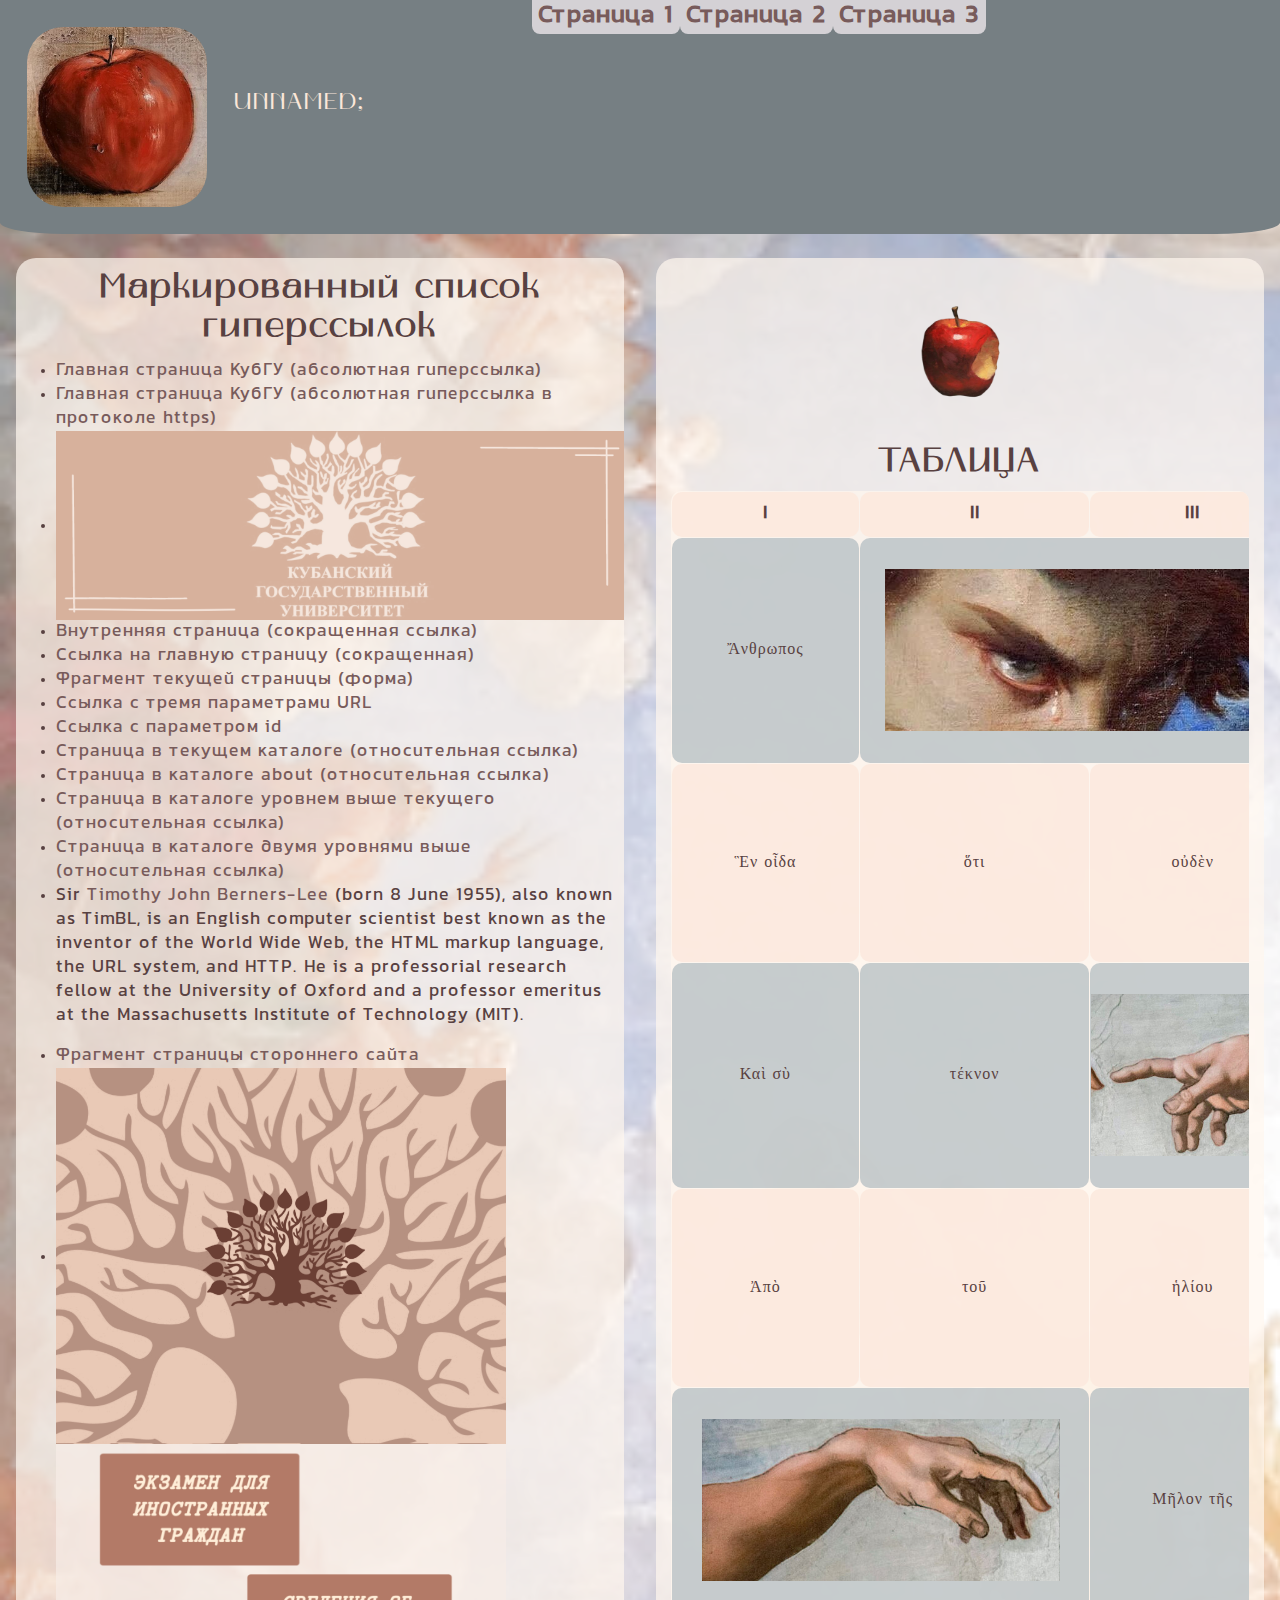
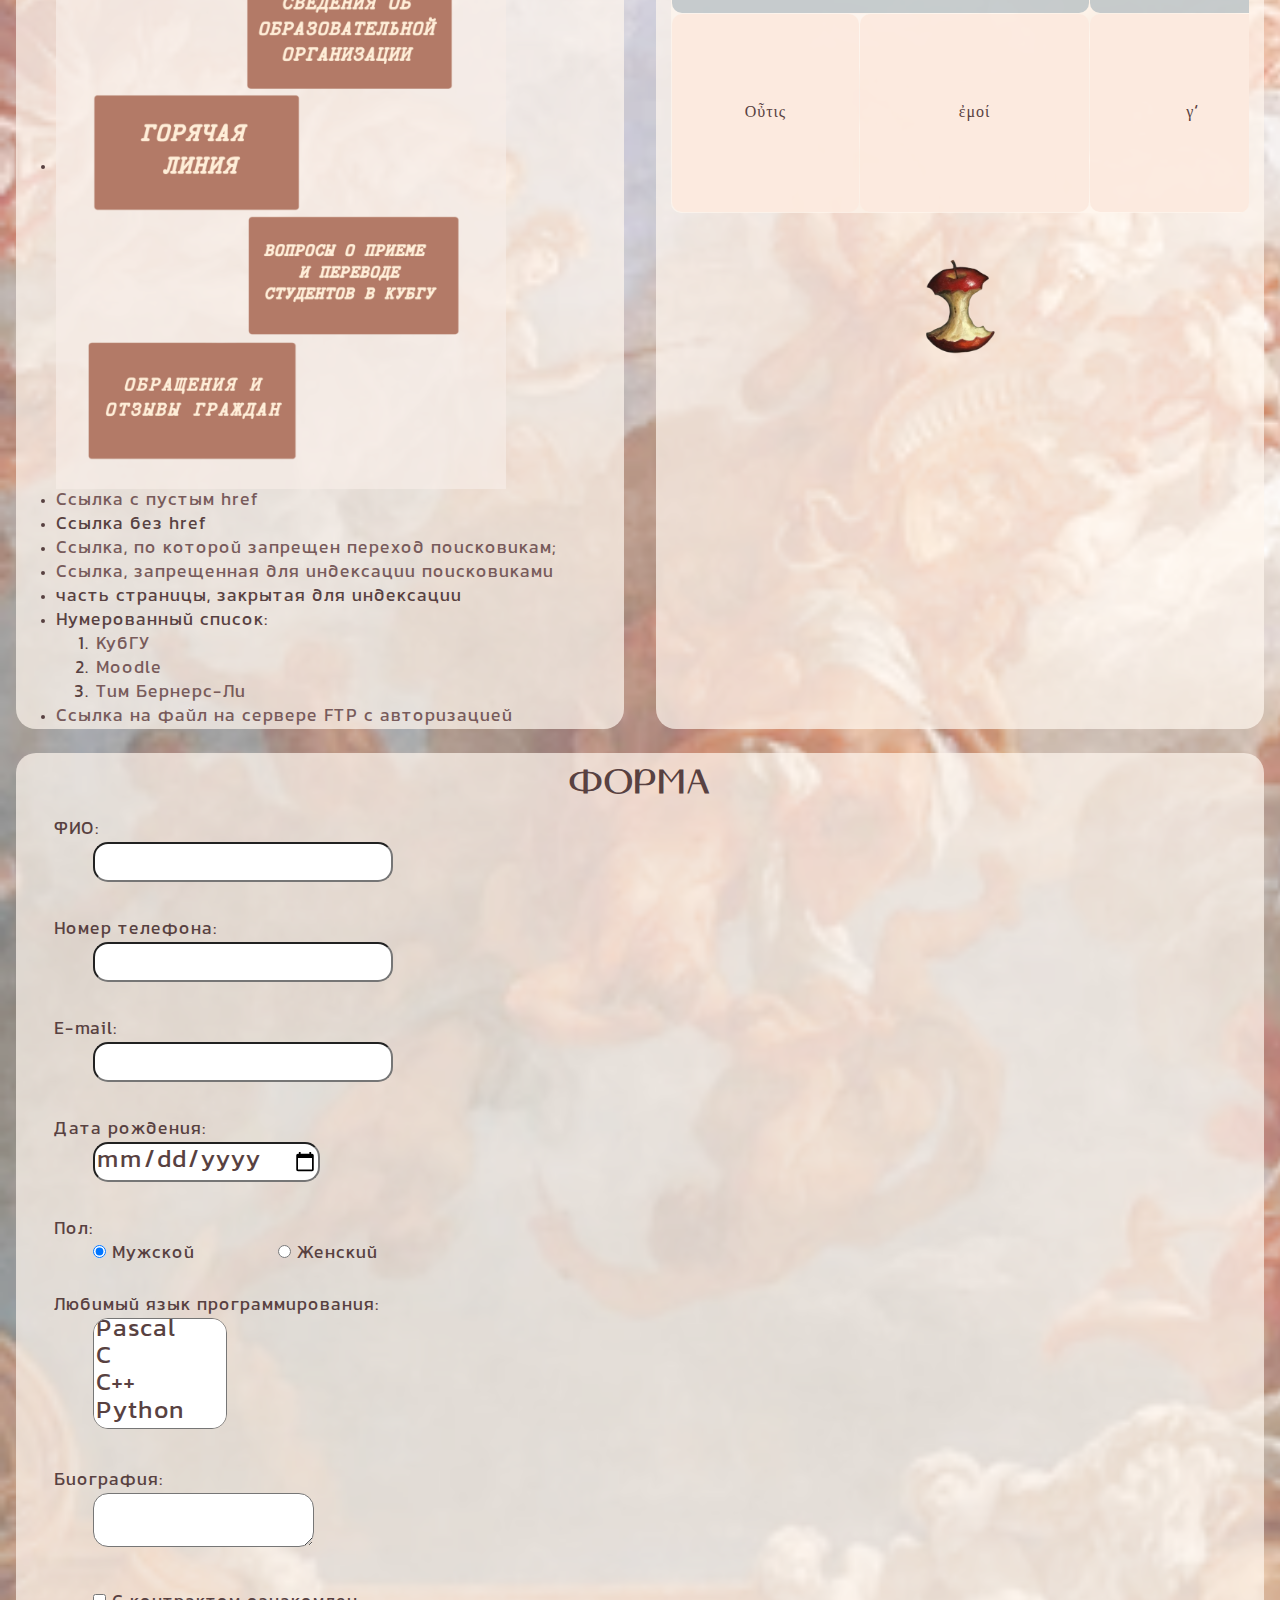
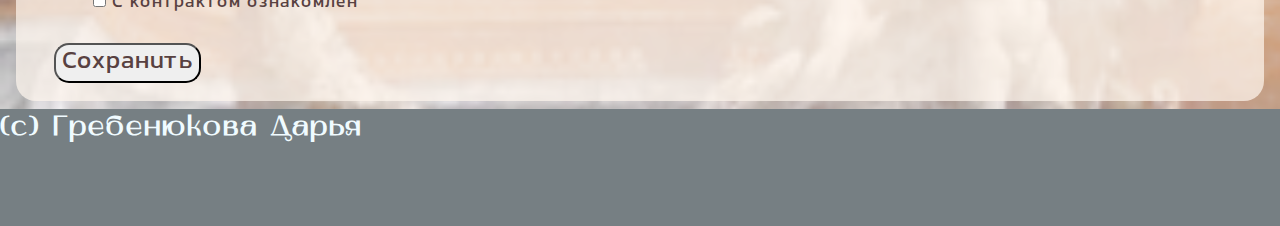
<file: lab4/ext/first/index.html>
<!DOCTYPE html>
<html lang="ru">

  <head>
    <meta charset="UTF-8">
    <meta name="viewport" content="width=device-width, initial-scale=1.0">
    <script src="https://code.jquery.com/jquery-3.3.1.slim.min.js"></script>
    <script src="https://cdnjs.cloudflare.com/ajax/libs/popper.js/1.14.7/umd/popper.min.js"></script>
    <link rel="stylesheet" href="https://stackpath.bootstrapcdn.com/bootstrap/4.3.1/css/bootstrap.min.css">
    <script src="https://stackpath.bootstrapcdn.com/bootstrap/4.3.1/js/bootstrap.min.js"></script> 
    <link rel="stylesheet"  href="filestyle/styles/style.css">
    <title> LAB4 </title>
  </head>
    
  <body>

    <div class="container-fluid page">
      <div class="b-header row d-flex mb-2">
        <header> 

            <img id="logo" alt="header_logo" src="filestyle/img/apple.png" />
            <h1 class="NAME"> UNNAMED; </h1>
            
        </header>
      </div>
    </div>

    <div class="b-nav container-fluid">
      <nav> 
        <ul>
          <li> <a href="./file(0).html "> Страница 1 </a></li>
          <li> <a href="./about/fileInAbout.html"> Страница 2 </a></li>
          <li> <a href="../file(1).html"> Страница 3 </a></li>
        </ul>
      </nav>
    </div>

    <div class="container-fluid page">
      <div class="row d-flex">
        <div class="b-list1 col-md-6 order-2 order-md-1 px-0 px-md-3 py-md-2 my-2">
          <main>
            <h2> Маркированный список гиперсcылок </h2>
            <ul>
              <li> <a href="http://kubsu.ru/" target="_blank"> Главная страница КубГУ (абсолютная гиперссылка) </a> </li>
              <li> <a href="https://kubsu.ru/" target="_blank"> Главная страница КубГУ (абсолютная гиперссылка в протоколе https) </a> </li>
              <li> <a href="http://kubsu.ru/" target="_blank"> 
                <img src="filestyle/img/kubgulogo.png" alt="kubgulogo" style="width: 600px"> </a> </li>
              
              <li> <a href="file(0).html" target="_blank"> Внутренняя страница (сокращенная ссылка)</a></li>
              <li> <a href="/index.html" target="_blank"> Ссылка на главную страницу (сокращенная)</a> </li>
              <li> <a href="index.html#form"> Фрагмент текущей страницы (форма)</a> </li>
              <li> <a href="https://example.com/page?first=value1&second=value2&third=value3" target="_blank"> Ссылка с тремя параметрами URL</a></li>
              <li> <a href="https://www.example.com/products?cat=electronics&id=456" target="_blank"> Ссылка с параметром id </a></li>
              
              <li> <a href="./file(0).html" target="_blank" > Страница в текущем каталоге (относительная ссылка) </a></li>
              <li> <a href="./about/fileInAbout.html" target="_blank" > Страница в каталоге about (относительная ссылка) </a></li>
              <li> <a href="../file(1).html" target="_blank"> Страница в каталоге уровнем выше текущего  (относительная ссылка)</a></li>
              <li> <a href="../../file(2).html" target="_blank"> Страница в каталоге двумя уровнями выше (относительная ссылка) </a></li>
              <li> <p> Sir <a href="https://en.wikipedia.org/wiki/Tim_Berners-Lee" target="_blank">Timothy John Berners-Lee </a> (born 8 June 1955), also known as TimBL, is an English computer 
              scientist best known as the inventor of the World Wide Web, the HTML markup language, the URL system, and HTTP. 
              He is a professorial research fellow at the University of Oxford
              and a professor emeritus at the Massachusetts Institute of Technology (MIT). </p> </li>
              <li> <a href="https://en.wikipedia.org/wiki/Tim_Berners-Lee#:~:text=%5B23%5D-,Early%20life,-Berners%2DLee%20was" target="_blank"> Фрагмент страницы стороннего сайта</a></li>
              <li> <map name="button"> 
                <area shape="circle" alt="circlekubgu" coords="228,187,70" href="http://kubsu.ru/" target="_blank">
                </map>
              <img src="filestyle/img/button.png" usemap="#button"
              style="width: 450px"  alt="logo_button"> </li>
              <li> <img src="filestyle/img/kubgumenu.png" alt="menukubgu" usemap="#kubgu_menu" width="450" >
                <map name="kubgu_menu"> 
                <area shape="rect" alt="exam" coords="45,11,241,116" href="https://migrantam.kubsu.ru/" target="_blank">
                <area shape="rect" alt="info" coords="192,132,393,242" href="https://www.kubsu.ru/ru/sveden" target="_blank">
                <area shape="rect" alt="line" coords="39,253,242,362" href="https://www.kubsu.ru/node/35429" target="_blank">
                <area shape="rect" alt="reviews" coords="32,498,240,612" href="https://www.kubsu.ru/ru/public_reception" target="_blank">
                <area shape="rect" alt="questions" coords="194,375,401,485" href="https://www.kubsu.ru/ru/abiturient/question" target="_blank">
              </map> </li>
              <li> <a href=""> Ссылка с пустым href </a> </li>
              <li> <a > Ссылка без href </a></li>
              <li> <a href="index.html" target="_blank" rel="nofollow"> Ссылка, по которой запрещен переход поисковикам; </a></li>
              <li> <a href="index.html" target="_blank" rel="noindex"> Ссылка, запрещенная для индексации поисковиками</a></li>
              <li> <!--noindex--> часть страницы, закрытая для индексации<!--/noindex--> </li>
              <li> Нумерованный список: <br/>
                <ol>
                    <li> <a href="http://kubsu.ru/" title="Сайт Кубанского государственного университета" target="_blank"> КубГУ </a> </li>
                    <li> <a href="https://moodle.org/" title="Платформа Moodle" target="_blank"> Moodle </a></li>
                    <li> <a href="https://en.wikipedia.org/wiki/Tim_Berners-Lee" title="Создатель URI, URL, HTTP, HTML" target="_blank"> Тим Бернерс-Ли</a></li>
                </ol> </li>
              <li> <a href="ftp://user:password@tavalik.ru/Temp/file.txt" target="_blank"> Ссылка на файл на сервере FTP с авторизацией</a></li>
            </ul>
          </main>
        </div>
        
        <div class="b-table col-md-6 order-1 order-md-2 px-0 px-md-3 my-md-3 my-2">
          <div class="table_block_dis col-12">
            <img id="table_img1" src="filestyle/img/table_apple1.png" alt="apple1">
            <h2> ТАБЛИЦА </h2>
            <table>
                <tr class="tab_head">
                  <th>I</th>
                  <th>II</th>
                  <th> III</th>
                  <th> IV </th>
                </tr>
                <tr class="tab1">
                  <td >Ἄνθρωπος</td>
                  <td  colspan="2"> <img alt="1line_img" src="./filestyle/img/1st_line.png" > </td>
                  <td>μέτρον</td>
                </tr>
                <tr class="tab2">
                  <td> Ἓν οἶδα</td>
                    <td> ὅτι</td>
                    <td>οὐδὲν</td>
                    <td>οἶδα</td>
                </tr>
                <tr class="tab1">
                  <td> Καὶ σὺ</td>
                    <td> τέκνον</td>
                  <td colspan="2"> <img alt="3line_img" src="./filestyle/img/3rd_line.png" > </td>
                </tr>
                <tr class="tab2">
                    <td>Ἀπὸ</td>
                  <td >τοῦ</td>
                  <td>ἡλίου</td>
                  <td>μετάστηθι</td>
                </tr>
                <tr class="tab1">
                  <td colspan="2"> <img alt="5line_img" src="./filestyle/img/5th_line.png" > </td>
                  <td>Μῆλον τῆς </td>
                  <td>Ἔριδος</td>
                </tr>
                <tr class="tab2">
                    <td>Οὖτις</td>
                    <td>ἐμοί</td>
                    <td>γ'</td>
                    <td>ὄνομα</td>
                  </tr>
            </table>
            <img id="table_img2" src="filestyle/img/table_apple2.png" alt="apple2">
          </div>
        </div>
      
        <div class="b-form col-md-12 order-3 py-md-2 py-2 px-0 px-md-3">
          <form action="URL_отправки_данных" method="POST">
      
            <h2> ФОРМА </h2>

          <label> 
            ФИО: <br/>
            <input name="field-name-1" />
          </label> <br/>
      
          <label> 
            Номер телефона: <br />
            <input name="field-number" 
              type="tel" />
          </label> <br/>
      
          <label>
            E-mail: <br/>
            <input name="field-email"
              type="email" />
          </label> <br/>
      
          <label> 
            Дата рождения: <br/>
            <input name="field-date"
              type="date" />
          </label> <br/>
      
          <label> Пол: <br /> <input type="radio" checked="checked" 
            name="radio-group-1" value="1" /> Мужской </label>
          <label> <input type="radio"  name="radio-group-1" 
            value="2" /> Женский</label> <br/>
      
          <label> 
            Любимый язык программирования: <br/>
            <select name="field-language"
              multiple="multiple">
              <option value="Pascal"> Pascal</option>
              <option value="C"> C</option>
              <option value="C++"> C++ </option>
              <option value="Python"> Python</option>
              <option value="Java"> Java</option>
              <option value="JavaScript"> JavaScript</option>
              <option value="PHP"> PHP</option>
              <option value="Clojure"> Clojure</option>
              <option value="Haskel"> Haskel</option>
              <option value="Prolog"> Prolog</option>
              <option value="Scala"> Scala</option>
            </select>
          </label> <br/>
      
          <label>
            Биография: <br/>
            <textarea name="field-biography"> </textarea>
          </label> <br/>
      
          <label> <input type="checkbox" name="check" /> 
            С контрактом ознакомлен 
          </label> <br/>
      
          <input type="submit" value="Сохранить"/> 
          </form>
        </div>

      </div>
    </div>

    <footer>
      (с) Гребенюкова Дарья
    </footer>
  
  </body>
</html>
</file>
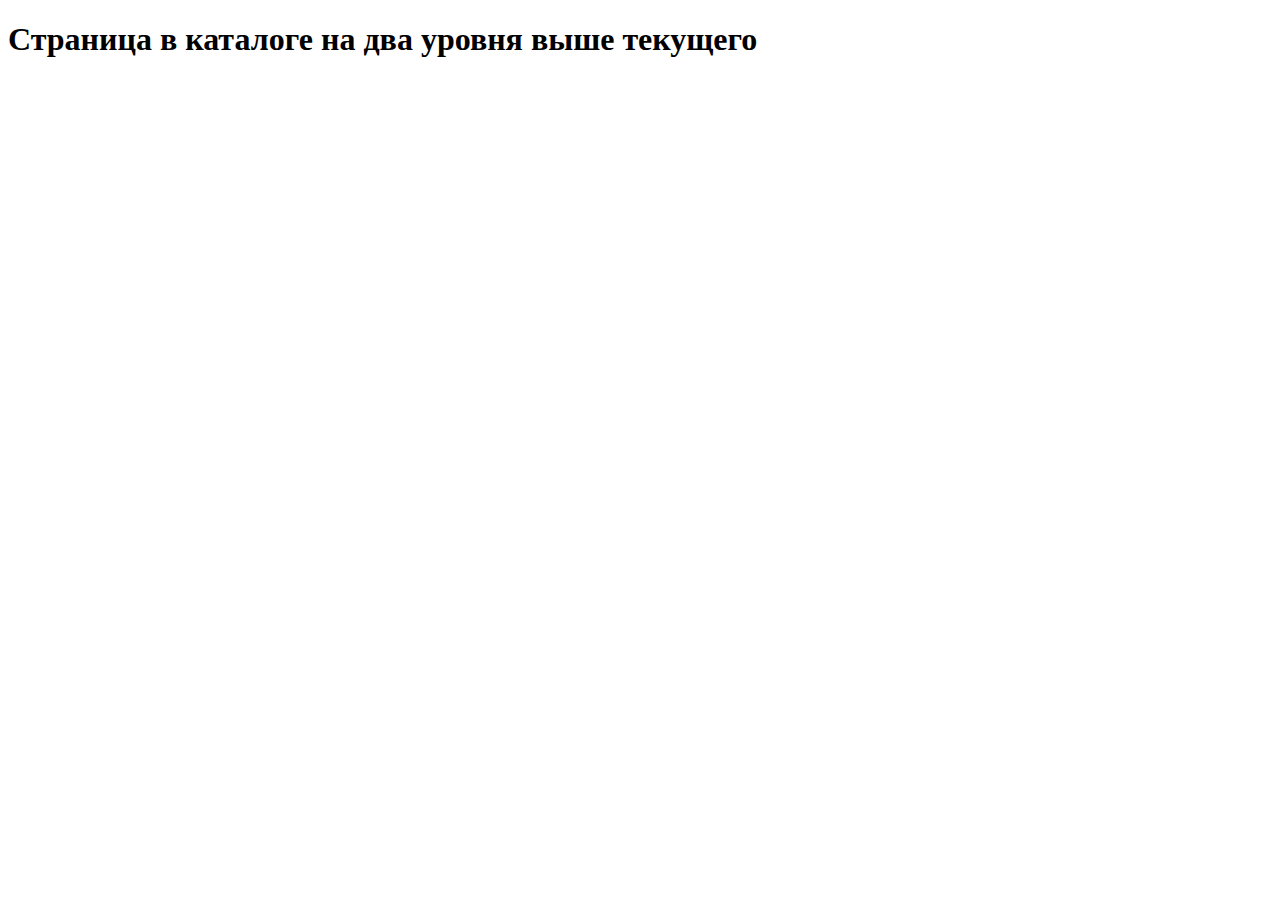
<file: file(2).html>
<!DOCTYPE html>
<html lang="ru">

  <head>
    <meta charset="UTF-8">
    <meta name="viewport" content="width=device-width, initial-scale=1.0">
    <title> Страница в каталоге на два уровня выше текущего </title>
  </head>
<body>
    
    <h1> Страница в каталоге на два уровня выше текущего </h1>

</body>
</html>
</file>
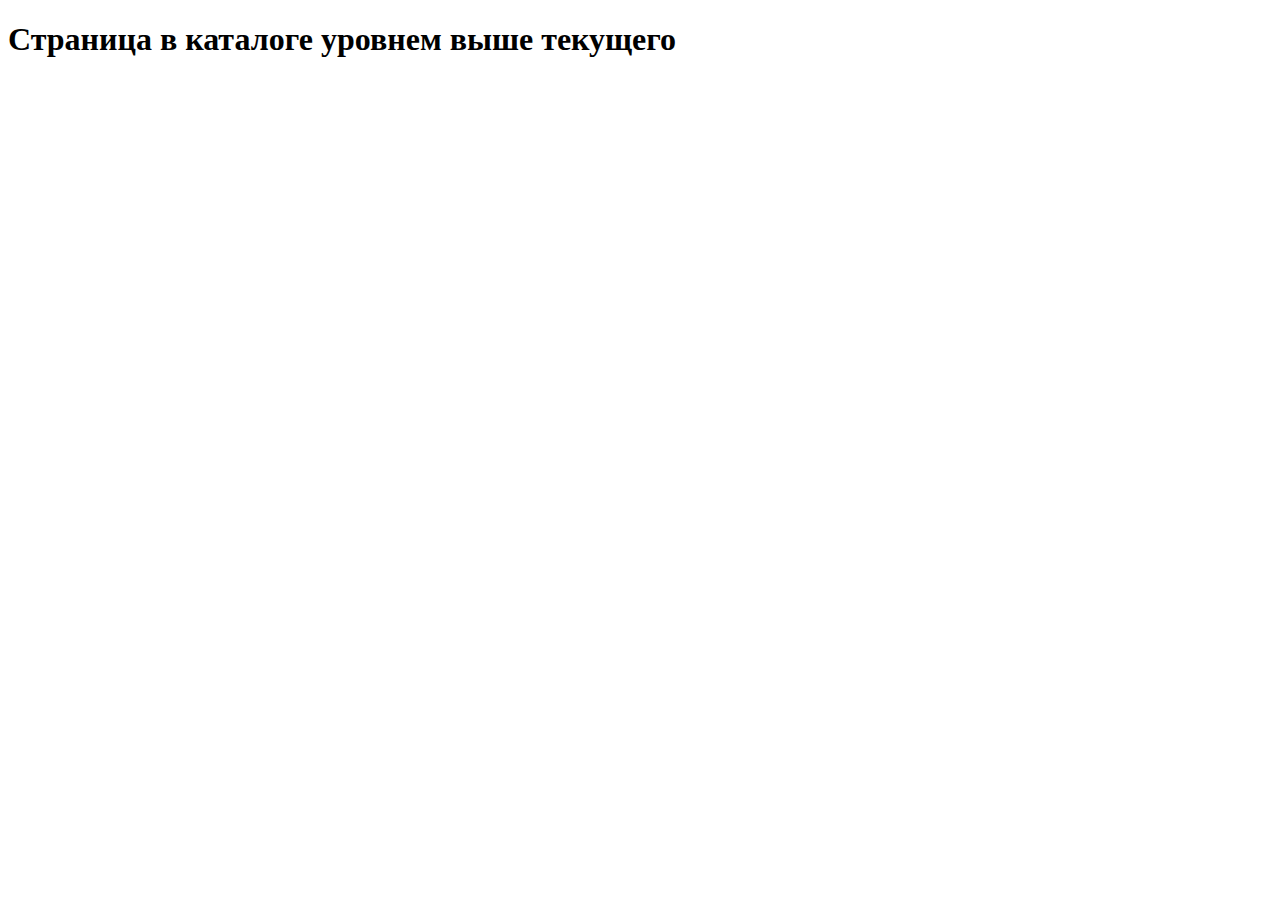
<file: ext/file(1).html>
<!DOCTYPE html>
<html lang="ru">

  <head>
    <meta charset="UTF-8">
    <meta name="viewport" content="width=device-width, initial-scale=1.0">
    <title> Страница в каталоге уровнем выше текущего </title>
  </head>

<body>
    
    <h1> Страница в каталоге уровнем выше текущего </h1>

</body>
</html>
</file>
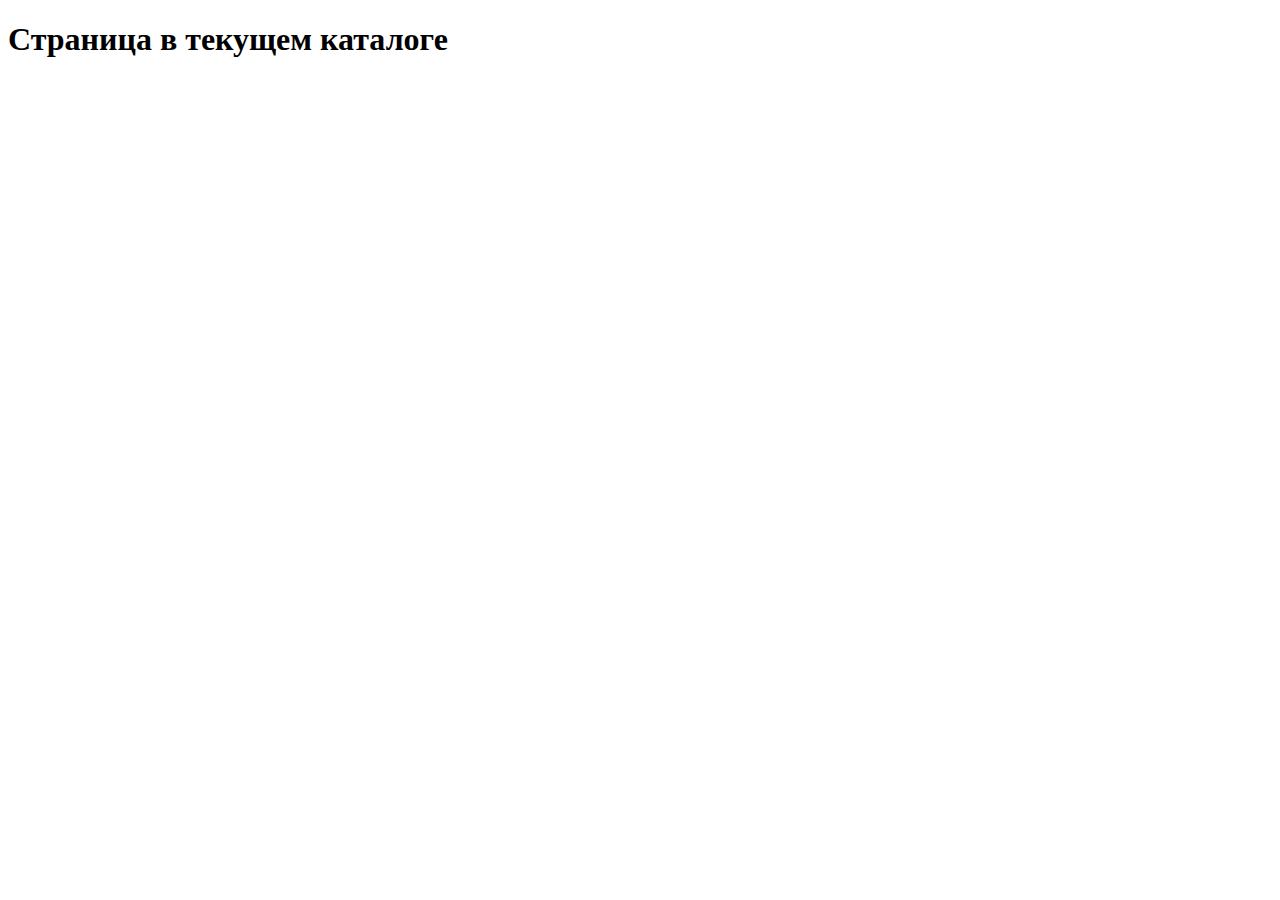
<file: ext/first/file(0).html>
<!DOCTYPE html>
<html lang="ru">

  <head>
    <meta charset="UTF-8">
    <meta name="viewport" content="width=device-width, initial-scale=1.0">
    <title> Страница в текущем каталоге </title>
  </head>

<body>
    
    <h1> Страница в текущем каталоге </h1>

</body>
</html>
</file>
<file: lab6/filestyle/style.css>
body{
    background-color: rgb(246, 246, 251);
}
form{
    width: 100%;
    text-align: center;
}
div{
    width: 100%;
    background-color: rgba(255, 252, 249, 0.356);
}

form input, form select{
    border-radius: 15px;
}

#result{
    border-radius: 15px;
    width: 50%;
    padding: 3vh;
    text-align: center;
    margin-left: 25%;
    background-color: rgba(225, 215, 250, 0.952);
}

select{
    width: 50%;
    margin-left: 25%;
}

body, form, div, option, select, input{
    font-size: 18pt;
    font-family: "Morf";
    color:rgb(81, 64, 95);
    letter-spacing: 1px;
}

@font-face {
    font-family: "Morf";
    src: url( "Kanit-Cyrillic.ttf") format("truetype");
    font-weight: normal;
    font-display: swap;
}
</file>
<file: lab2/ext/first/filestyle/styles/style.css>
#logo{float:left; margin:10px; width:170px; height:170px; border-radius:20%;}
#head_text{padding:40px; text-align: left;
    font-size:25pt; color:rgb(251, 231, 217); font-weight: normal;}

body{
    background-color: #E9D7BF;
    background-image: url(../img/backgroundimg.png);
    margin: 0;
    background-size: cover;
    background-repeat: no-repeat;
}

header{
    background:#767F83;
    padding: 0px;
    height: 240px;
    width: 100%;
    border-radius: 3%;
}
header nav{
    height: 50px;
    width: 960px;
    margin: 0 auto;
}
header nav ul li{
    float : right;
    padding: 10px;
    background-color: #D4D1D5;
    border-bottom-left-radius: 8px;
    border-bottom-right-radius: 8px;
    list-style: none;
    font-family: "Mac";
    font-weight: 600;
}
header nav ul li a{
    color: rgb(111, 77, 77);
    margin-bottom: 10px;
    text-decoration: none;
    font-size: 18pt;
    padding: 30px;
}

div.content{
    border-radius: 10px;
    width:960px;
    margin:0 auto;
    background-color: #fff7eeb4;
    font-family: "Morf";
    font-size: 17pt;
    letter-spacing: 2px;
    font-weight: 600;
}

ul li{
    font-family: "Morf";
    font-size: 17pt;
    font-weight: 600;
    color: #584141;
}

a{
    color: #785b5b;
}
a:hover {
    color: rgb(151, 134, 176);
}

h1{
    color: #584141;
    text-align: center;
    padding: 10px;
    font-family: "Mac";
    font-weight: bold;
}

h2{
    font-family: "Mac";
    font-weight: 600;
    color: #584141;
    text-align: center;
    padding: 10px;
}

p{
    color: #584141;
    padding-left: 20px;
}

div.tbl{
    border-radius: 10px;
    width:960px;
    margin:0 auto;
    background-color: #fff7eeb4;
    font-family: "Morf";
    font-size: 17pt;
    letter-spacing: 2px;
    font-weight: 600;
}
table {
    padding: 5px;
    text-align: center;
    color: #584141;
    border-collapse: separate;
    border-spacing: 2px;
    max-width: 960px;
}

tr{
    background-color:rgba(252, 233, 222, 0.895);
}

td{
    width: 235px;
}

tr.tab1{
    background-color: #abb7bda9;
    height: 190px;
}
tr.tab2{
    background-color:rgba(252, 233, 222, 0.895);
    height: 160px;
}

img{
    border-radius: 3px;
    padding: 10px;
}


div.formstyle{
    width:940px;
    padding-bottom: 10px;
    padding-left: 10px;
    padding-right: 10px;
    border-radius: 10px;
    margin:0 auto;
    text-align: left;
    background-color: #fff7eeb4;
    font-family: "Morf";
    font-size: 17pt;
    letter-spacing: 2px;
    font-weight: 600;
    color: #584141;
}

footer {
    background:#767F83;
    height: 120px;
    text-align: left;
    font-size: 20pt;
    color : #f0fbff;
    font-family: "Mac";
}

@font-face {
    font-family: "Mac";
    src: url( "../fonts/MAK.ttf") format("truetype");
    font-weight: normal;
    font-style: normal;
    font-display: swap;
}

@font-face {
    font-family: "Morf";
    src: url( "../fonts/Kanit-Cyrillic.ttf") format("truetype");
    font-weight: normal;
    font-display: swap;
}
</file>
<file: lab3/ext/first/filestyle/styles/style.css>
body{
    background-color: #E9D7BF;
    background-image: url(../img/backgroundimg.png);
    background-size: cover;
    margin: 0;
    background-repeat: no-repeat;
    display: flex;
    flex-direction: column;
    align-content: center;
}
header{
    background:#767F83;
    margin-top: 0.5%;
    margin-bottom:16vh;
    height: 26vh;
    width: 100%;
    border-radius: 5%;
    align-content: center;
}
#logo{
    float:left;
    padding-left:3vh;
    padding-bottom:3vh;
    padding-top:3vh;
    width: 20vh; 
    height: 20vh; 
    border-radius:20%;
    margin: auto;
}
header h1{
    padding-top: 10vh;
    padding-bottom: 10vh;
    padding-right: 3vw;
    margin: auto;
    text-align: right;
    font-size:17pt; 
    color:rgb(251, 231, 217); 
    font-weight: normal;
}
nav{
    margin-top: 0.5%;
    margin-bottom: 0.5%;
    clear: both;
    width: 100%;
    height: 16vh;
    border-radius: 5%;
    background-color: #D4D1D5;
}
nav ul{
    margin: auto;
    padding: 1vh;
    height: 14vh;
}
nav ul li{
    list-style: none;
    padding:0.5vh;
    height: 4vh;
}
nav ul li a{
    text-decoration: none;
    font-size: 18pt;
}
#main_content{
    width: 100%;
    display: flex;
    flex-direction: column;
    align-content: center;
    margin: auto;
    font-size: 17pt;
    flex-direction: column;
}
#main_content main{
    background-color: #fff7eeb4;
    border-radius: 20px;
    margin-top: 1%;
    margin-bottom: 1%;
    flex:1;
    order:1;
}
main h2{
    margin:auto;
    padding: 2%;
    text-align: center;
}
main ul{
    margin: auto;
}
main img{
    max-width: 100%;
}
#main_content table{
    background-color: #fff7eeb4;
    border-radius: 20px;
    margin-top: 1%;
    margin-bottom: 1%;
    flex:1;
    order:0;
}
table{
    order: -1;
    background-color: #fff7eeb4;
    text-align: center;
    border-collapse: separate;
    border-spacing: 1px;
    max-width: 100%;
    display: flex;
    overflow: scroll;
}
table img{
    max-width: 48vw;
    height: 18vh;
    max-height: 180px;
}
table th{
    width:25vw;
    max-width: 25vw;
    border-radius: 10px;
}
table td{
    border-radius: 10px;
}
table tr.tab_head{
    background-color:rgba(252, 233, 222, 0.895);
    height: 5vh;
}
table tr.tab1{
    background-color: #abb7bda9;
    height: 19vh;
}
table tr.tab2{
    background-color:rgba(252, 233, 222, 0.895);
    height: 16vh;
}
#main_content form{
    background-color: #fff7eeb4;
    border-radius: 20px;
    margin-top: 1%;
    margin-bottom: 1%;
    flex: 1;
    order:2;
}
form h2{
    margin: auto;
    padding:1%;
    text-align: center;
    font-size:25pt;
}
form label, form input, form select, form textarea{
    margin-left: 3vw;
    margin-bottom: 2vh;
}
@media screen and (min-width: 800px) {
    header{
        margin-bottom: 0.5%;
    }
    header h1{
        padding-top: 16vh;
        padding-left: 25vh;
        margin: auto;
        text-align: left;
        font-size:25pt; 
    }
    nav{
        position: absolute;
        top:0;
        background-color: #ffffff00;
        max-height: 13vh;
        height: 16vh;
        margin:auto;
    }
    nav ul{
        width: 50vw;
        max-width: 960px;
        display: flex;
        margin-right: 0%;
    }
    nav ul li{
        float: right;
        text-align: center;
        background-color: #D4D1D5;
        border-bottom-left-radius: 8px;
        border-bottom-right-radius: 8px;
        max-width:350px;
        height: 5vh;
    }
    #main_content{
        width: 100%;
        max-width: 960px;
        display: flex;
        flex-direction: column;
        align-content: center;
        margin: auto;
        font-size: 17pt;
        flex-direction: column;
    }
    #main_content table{
        flex: 1;
        order: 1;
    }
    table{
        overflow:auto;
    }
    #main_content main{
        flex: 1;
        order: 0;
    }
    #main_content form{
        flex: 1;
        order: 2;
    }
    table th{
        max-width: 240px;
    }
    table img{
        width: 50vw;
        max-width: 400px;
        height: 23vh;
        max-height: 180px;
    }
}
form option, form input{
    font-size: 17pt;
}
head h1, main h2, form h2, nav ul li, footer{
    font-family: "Mac";
    font-weight: 600;
    letter-spacing: 2px;
    color: #584141;
}
a, p, main ul li, form, form input, form option, table{
    font-family: "Morf";
    letter-spacing: 1px;
    color: #584141;
}
footer {
    background:#767F83;
    height: 13vh;
    max-height: 120px;
    text-align: left;
    font-size: 20pt;
    color : #f0fbff;
}
a{
    color: #785b5b;
}
a:hover {
    color: rgb(151, 134, 176);
}
@font-face {
    font-family: "Mac";
    src: url( "../fonts/MAK.ttf") format("truetype");
    font-weight: normal;
    font-style: normal;
    font-display: swap;
}
@font-face {
    font-family: "Morf";
    src: url( "../fonts/Kanit-Cyrillic.ttf") format("truetype");
    font-weight: normal;
    font-display: swap;
}
</file>
<file: lab4/ext/first/filestyle/styles/style.css>
body{
    background-color: #E9D7BF;
    background-image: url(../img/backgroundimg.png);
    background-size: cover;
    background-repeat: no-repeat;
    
    flex-direction: column;
    align-content: center;
}
.b-header{
    background:#767F83;
    width: 100vw;
    border-bottom-left-radius: 5%;
    border-bottom-right-radius: 5%;
    height: 26vh;
}
#logo{
    float:left;
    width: 20vh; 
    height: 20vh; 
    margin: 3vh;
    border-radius:20%;
}
h1.NAME{
    padding-top: 10vh;
    float: right;
    text-align: right;
    font-size:17pt; 
    color:rgb(251, 231, 217); 
    font-weight: normal;
}

.b-nav{
    border-radius: 10px;
    background-color: #D4D1D5;
}
nav{
    width: 90vw;
    height: 16vh;
    border-radius: 10px;
    background-color: #D4D1D5;
}
nav ul{
    padding-top: 0%;
    padding-left: 0.5vh;
    padding-bottom: 0.5vh;
    padding-right:0.5vh;
    height: 14vh;
}
nav ul li{
    list-style: none;
    padding-top:0%;
    padding-bottom:0%;
    padding-left:1%;
    padding-right:1%;
    height: fit-content;
}
nav ul li a{
    text-decoration: none;
    font-size: 17pt;
}


main{
    background-color: #fff7eeb4;
    border-radius: 20px;
}
main h2{
    margin:auto;
    padding: 2%;
    text-align: center;
}
main ul{
    margin: auto;
}
main img{
    max-width: 100%;
}
.table_block_dis{
    background-color: #fff7eeb4;
    border-radius: 20px;
    height:100%;
    text-align: center;
}

#table_img1{

    max-width: 20%;
    margin-bottom: 5vh;
    margin-top: 5vh;
}
#table_img2{
    width: 20%;
    margin-bottom: 5vh;
    margin-top: 5vh;
}

table{
    background-color: #fff7eeb4;
    text-align: center;
    border-collapse: separate;
    border-spacing: 1px;
    max-width: 100%;
    display: flex;
    overflow: scroll;
    border-radius: 10px;
}
table img{
    max-width: 48vw;
    height: 18vh;
    max-height: 180px;
}
table th{
    width:25vw;
    max-width: 25vw;
    border-radius: 10px;
}
table td{
    border-radius: 10px;
}
table tr.tab_head{
    background-color:rgba(252, 233, 222, 0.895);
    height: 5vh;
}
table tr.tab1{
    background-color: #abb7bda9;
    height: 25vh;
}
table tr.tab2{
    background-color:rgba(252, 233, 222, 0.895);
    height: 22vh;
}

form{
    background-color: #fff7eeb4;
    border-radius: 20px;
}
form h2{
    margin: auto;
    padding:1%;
    text-align: center;
    font-size:25pt;
}
form label, form input, form select, form textarea{
    margin-left: 3vw;
    margin-bottom: 2vh;
}
form input, form select, form textarea{
    border-radius: 15px;
}

@media screen and (min-width: 768px){
    table{
        overflow:auto;
    }
    #table_img{
        width: 40%;
        margin-bottom: 10vh;
        margin-top: 10vh;
    }
    nav{
        position: absolute;
        top:0;
        background-color: #ffffff00;
        max-height: 13vh;
        height: 16vh;
        display: flex;
        justify-content: right;
    }
    nav ul{
        width: 50vw;
        max-width: 960px;
        display: flex;
    }
    nav ul li{
        text-align: center;
        background-color: #D4D1D5;
        border-bottom-left-radius: 8px;
        border-bottom-right-radius: 8px;
        max-width:350px;
        height:fit-content;
    }
}

form option, form input{
    font-size: 17pt;
}
h1, head h1, main h2, form h2, .table_block_dis h2, nav ul li, footer{
    font-family: "Mac";
    font-weight: 600;
    letter-spacing: 2px;
    color: #584141;
}
a, p, main ul li, form, form input, form option, table{
    font-family: "Morf";
    letter-spacing: 1px;
    color: #584141;
}
a{
    color: #785b5b;
}
a:hover {
    color: rgb(151, 134, 176);
}
footer {
    background:#767F83;
    height: 13vh;
    max-height: 120px;
    text-align: left;
    font-size: 20pt;
    color : #f0fbff;
}
@font-face {
    font-family: "Mac";
    src: url( "../fonts/MAK.ttf") format("truetype");
    font-weight: normal;
    font-style: normal;
    font-display: swap;
}
@font-face {
    font-family: "Morf";
    src: url( "../fonts/Kanit-Cyrillic.ttf") format("truetype");
    font-weight: normal;
    font-display: swap;
}
</file>
